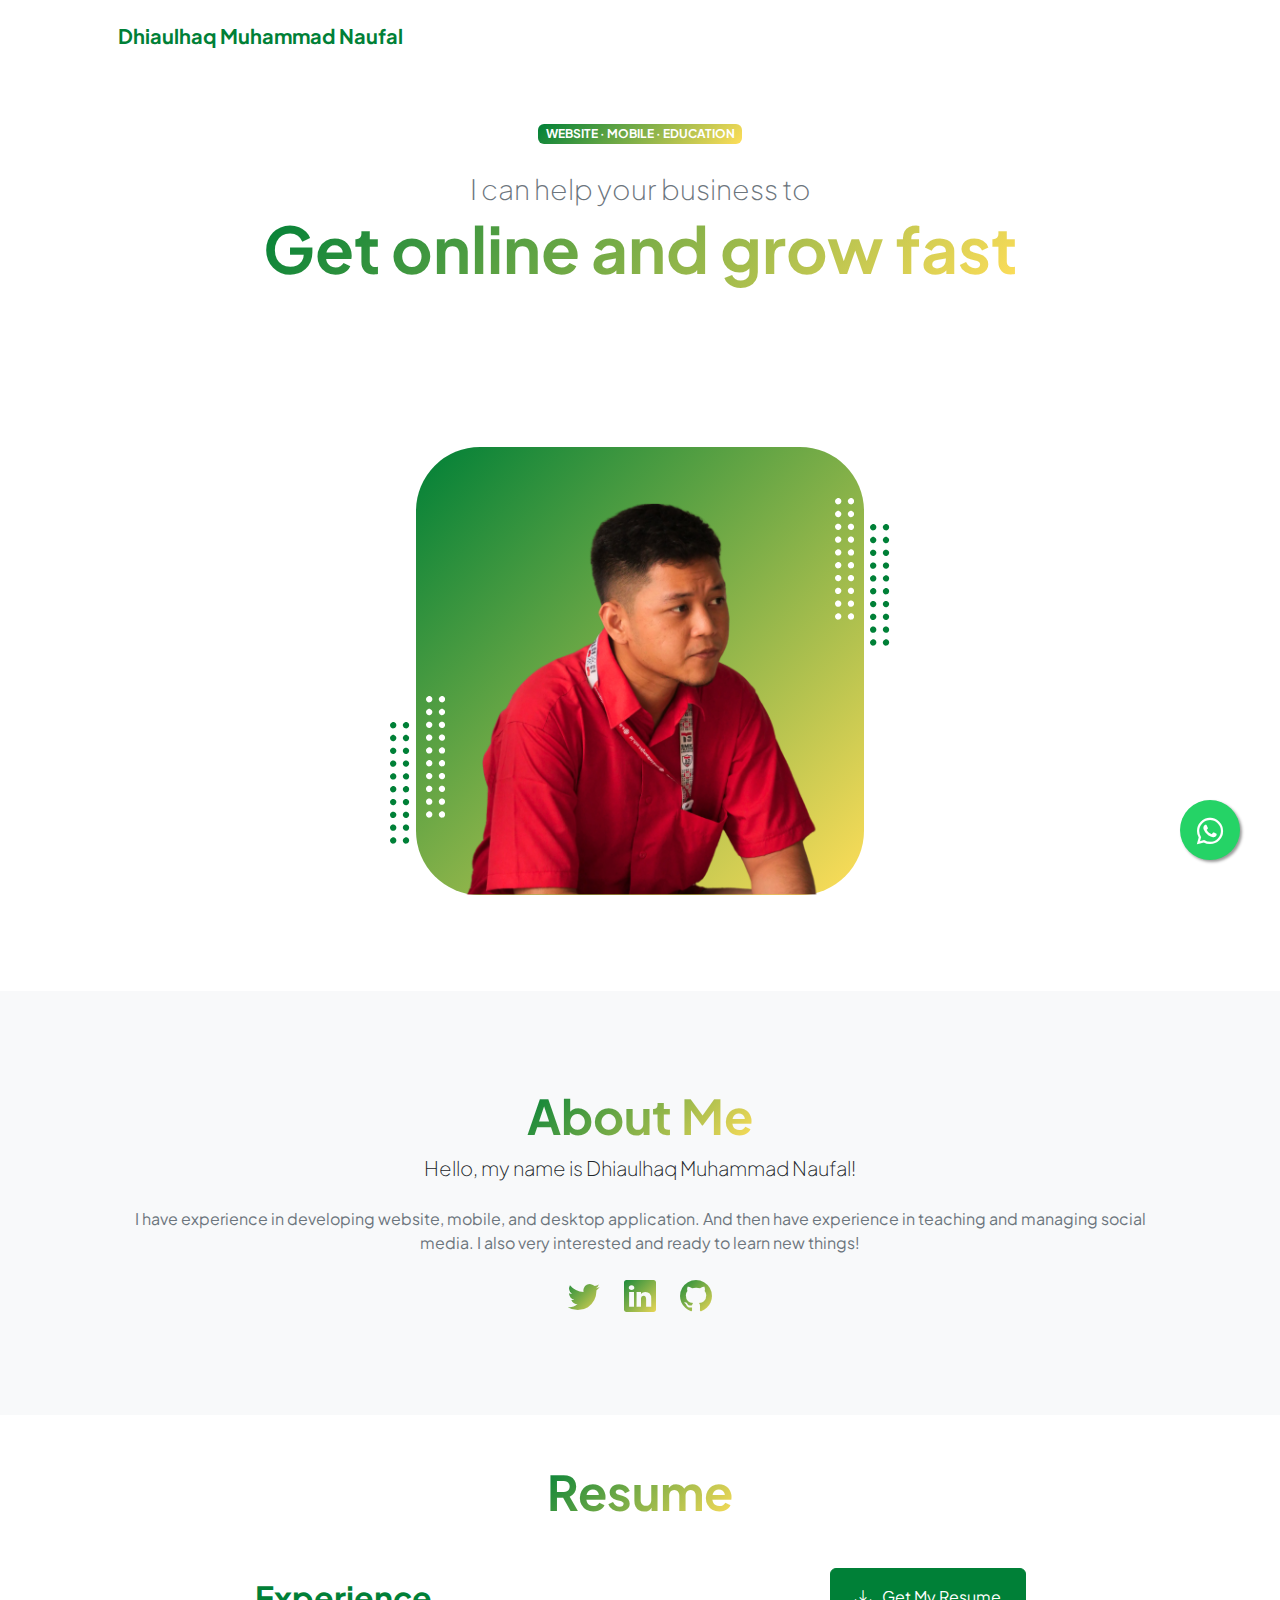
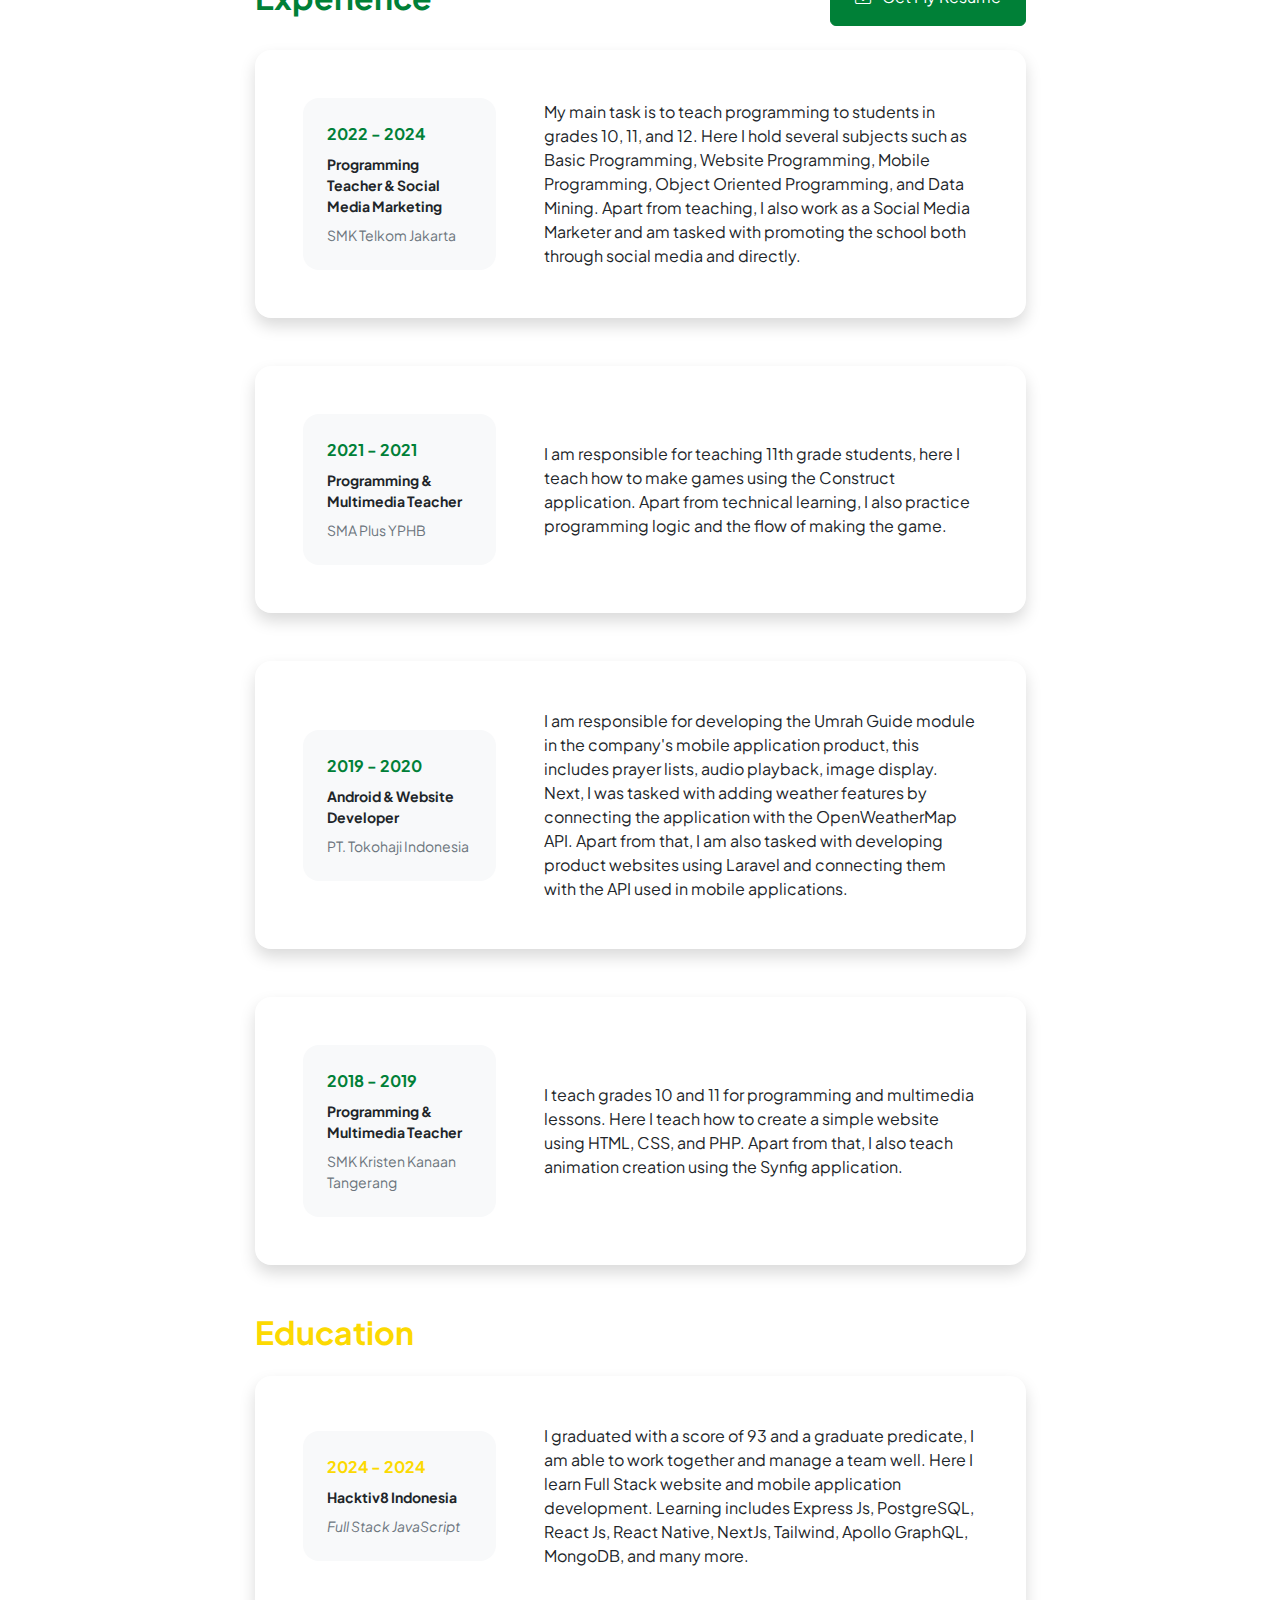
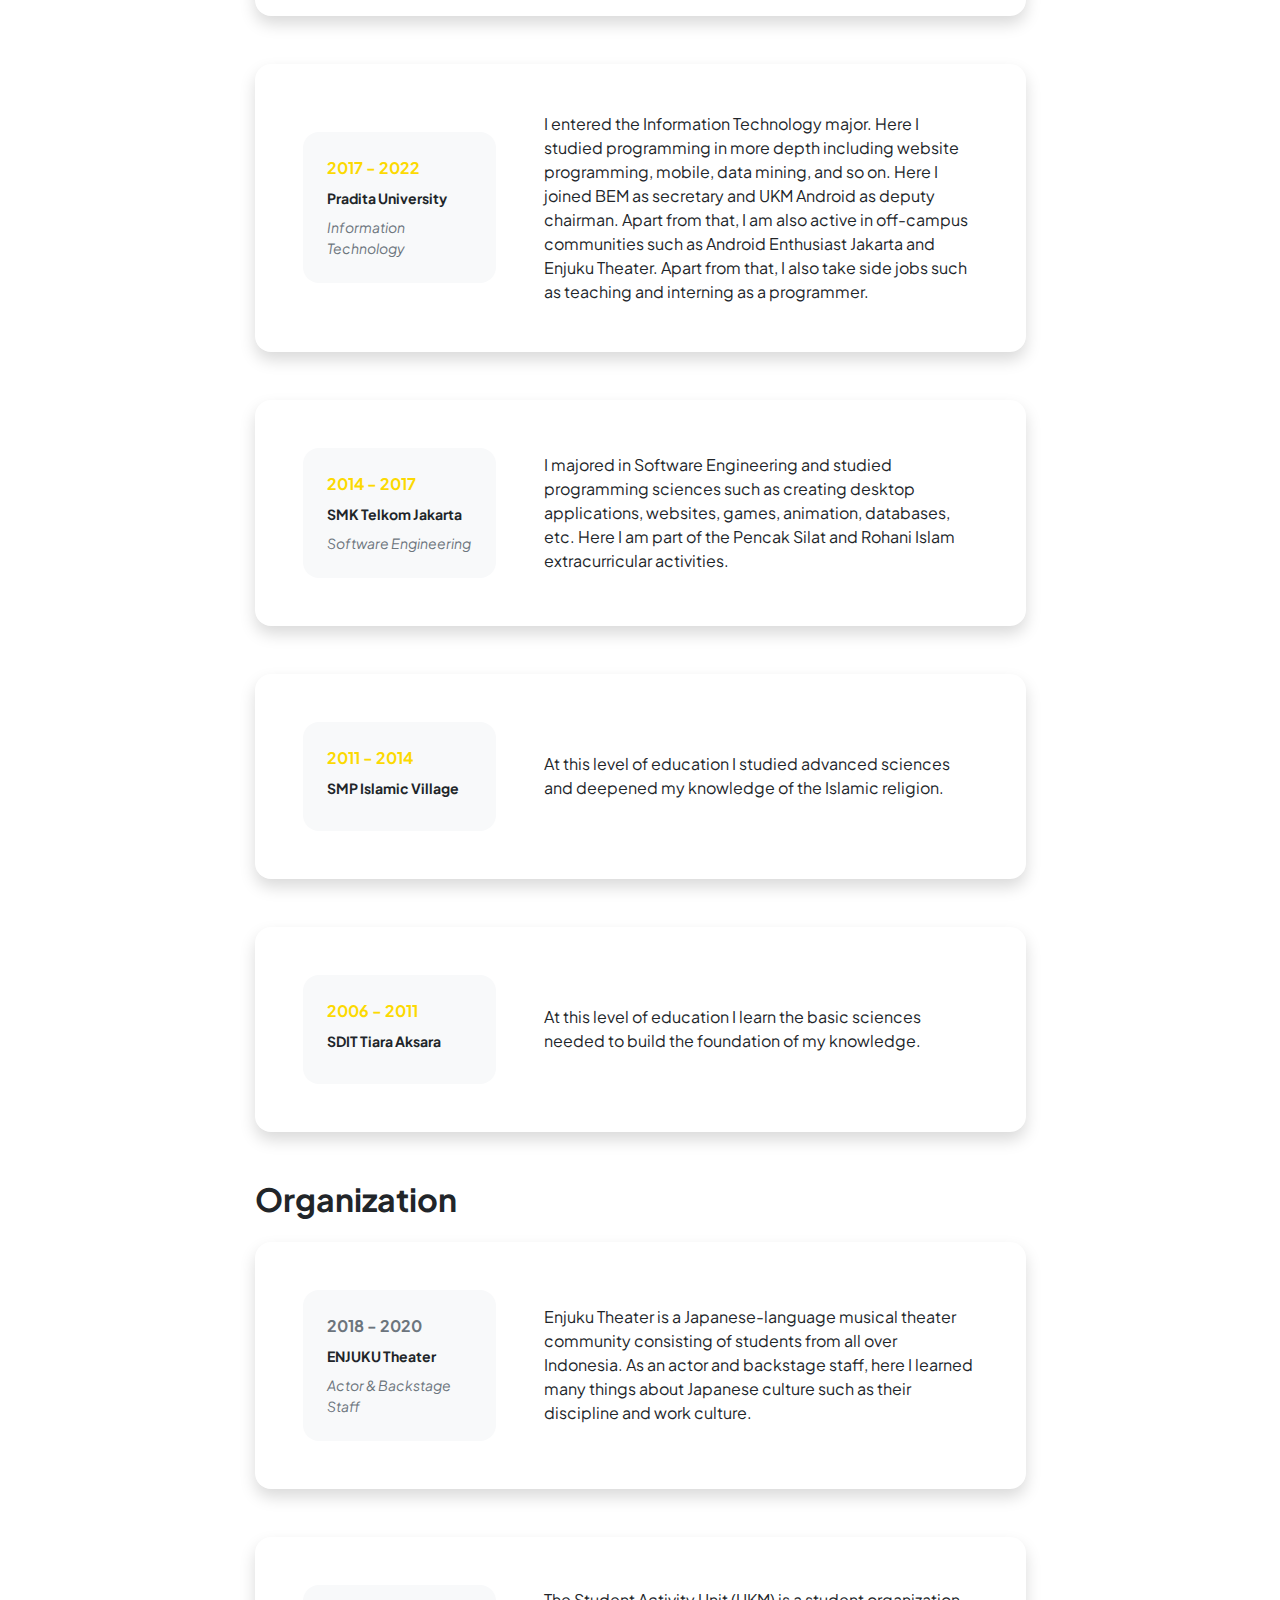
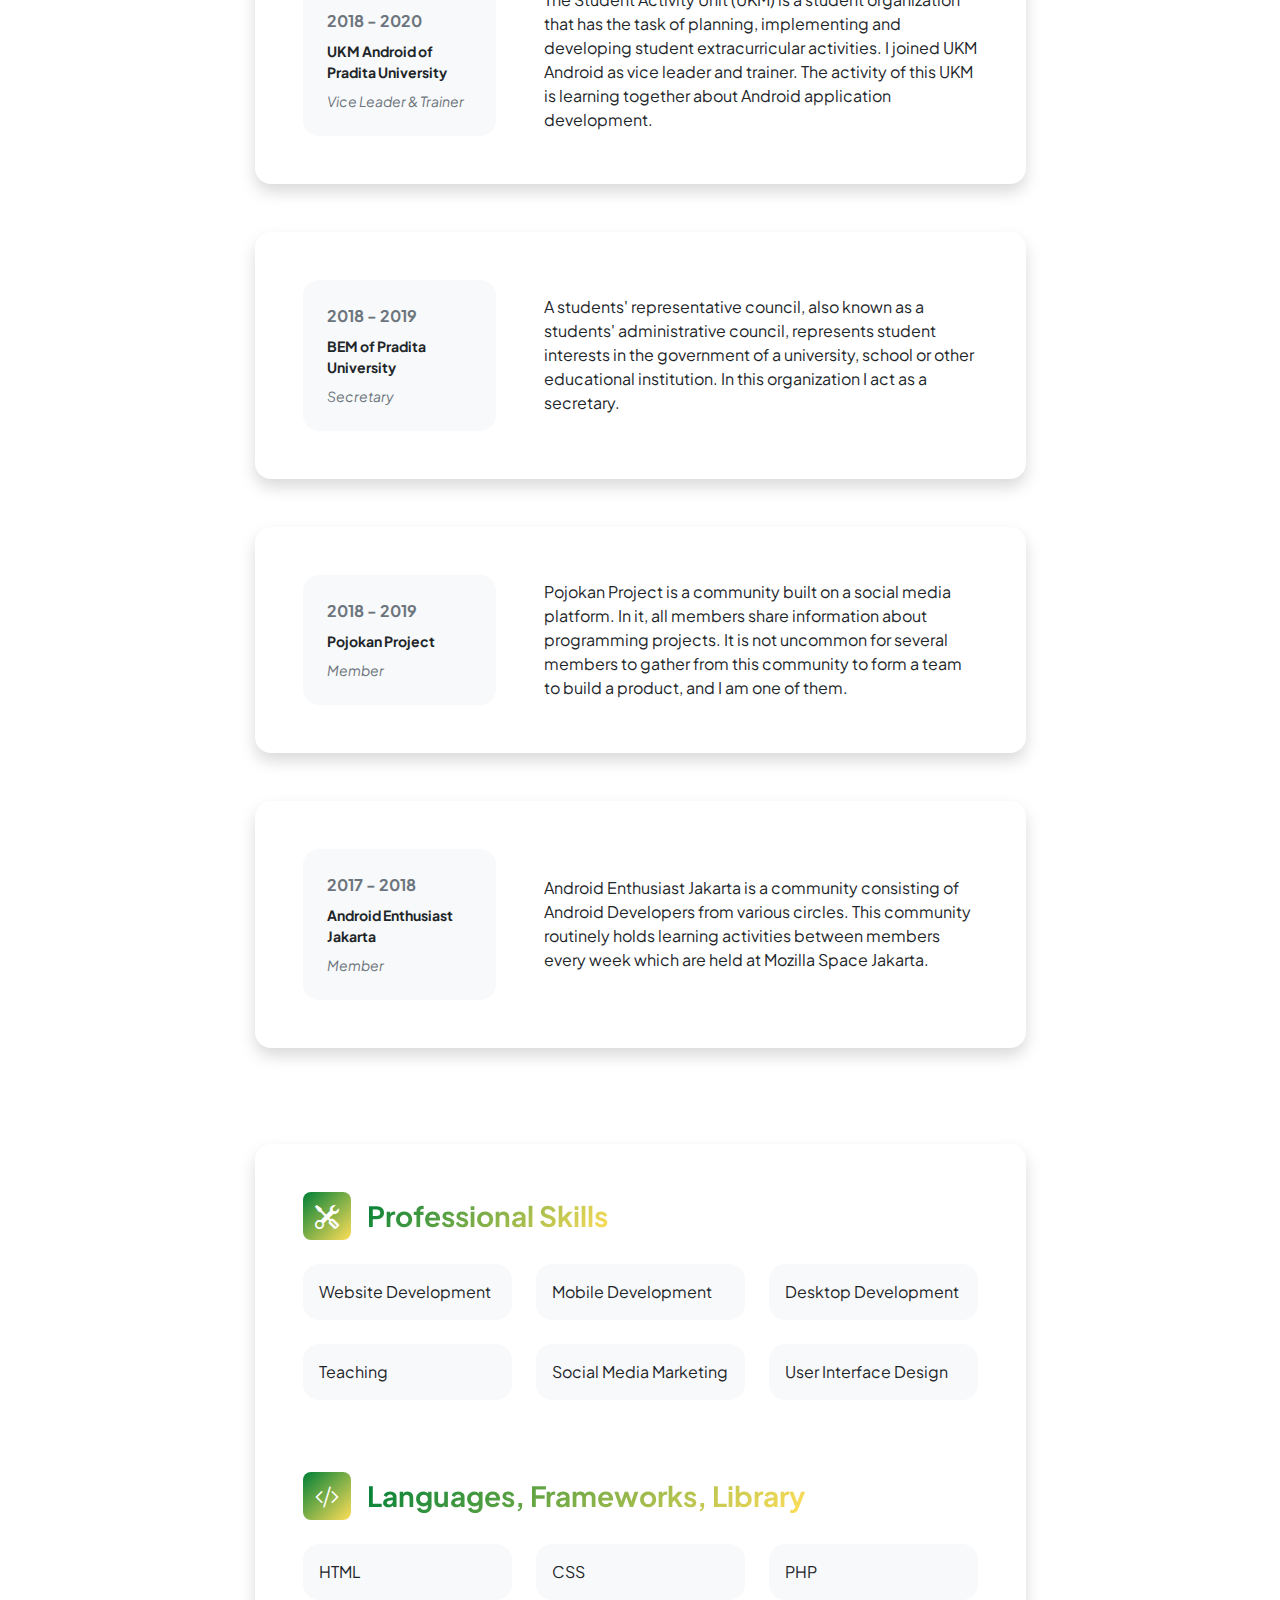
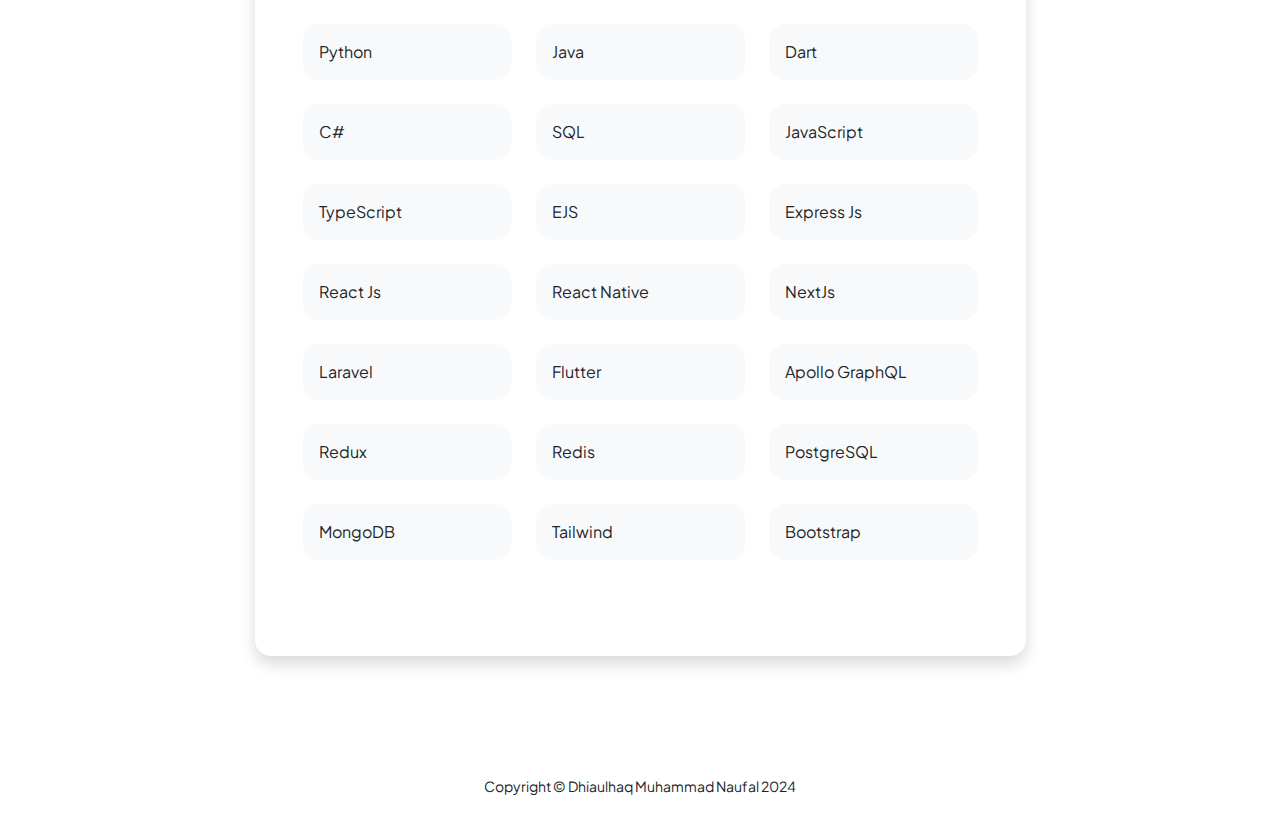
<file: index.html>
<!DOCTYPE html>
<html lang="en">
    <head>
        <meta charset="utf-8" />
        <meta name="viewport" content="width=device-width, initial-scale=1, shrink-to-fit=no" />
        <meta name="description" content="" />
        <meta name="author" content="" />
        <title>Dhiaulhaq Muhammad Naufal</title>
        
        <!-- Favicon-->
        <link rel="icon" type="image/x-icon" href="assets/astro.ico" />
        <!-- Custom Google font-->
        <link rel="preconnect" href="https://fonts.googleapis.com" />
        <link rel="preconnect" href="https://fonts.gstatic.com" crossorigin />
        <link href="https://fonts.googleapis.com/css2?family=Plus+Jakarta+Sans:wght@100;200;300;400;500;600;700;800;900&amp;display=swap" rel="stylesheet" />

        <!-- Bootstrap icons-->
        <link href="https://cdn.jsdelivr.net/npm/bootstrap-icons@1.8.1/font/bootstrap-icons.css" rel="stylesheet" />

        <!-- Core theme CSS (includes Bootstrap)-->
        <link href="css/styles.css" rel="stylesheet" />

        <!-- Font Awesome -->
        <link rel="stylesheet" href="https://cdnjs.cloudflare.com/ajax/libs/font-awesome/5.15.2/css/all.min.css" />

    </head>
    <body class="d-flex flex-column h-100">
        <main class="flex-shrink-0">
            <!-- Navigation-->
            <nav class="navbar navbar-expand-lg navbar-light bg-white py-3">
                <div class="container px-5">
                    <a class="navbar-brand" href="/"><span class="fw-bolder text-primary">Dhiaulhaq Muhammad Naufal</span></a>
                    <!-- <button class="navbar-toggler" type="button" data-bs-toggle="collapse" data-bs-target="#navbarSupportedContent" aria-controls="navbarSupportedContent" aria-expanded="false" aria-label="Toggle navigation"><span class="navbar-toggler-icon"></span></button> -->
                    <!-- <div class="collapse navbar-collapse" id="navbarSupportedContent">
                        <ul class="navbar-nav ms-auto mb-2 mb-lg-0 small fw-bolder">
                            <li class="nav-item"><a class="nav-link" href="./">Home</a></li>
                            <li class="nav-item"><a class="nav-link" href="./resume">Resume</a></li>
                            <li class="nav-item"><a class="nav-link" href="./projects">Projects</a></li>
                            <li class="nav-item"><a class="nav-link" href="/contact">Contact</a></li>
                        </ul>
                    </div> -->
                </div>
            </nav>

            <!-- Header-->
            <header class="py-5">
                <div class="container px-5 pb-5">
                    <div class="row gx-5 align-items-center">
                        <div class="col-xxl-5">
                            <!-- Header text content-->
                            <div class="text-center text-xxl-start">
                                <div class="badge bg-gradient-primary-to-secondary text-white mb-4"><div class="text-uppercase">Website &middot; Mobile &middot; Education</div></div>
                                <div class="fs-3 fw-light text-muted">I can help your business to</div>
                                <h1 class="display-3 fw-bolder mb-5"><span class="text-gradient d-inline">Get online and grow fast</span></h1>
                                <!-- <div class="d-grid gap-3 d-sm-flex justify-content-sm-center justify-content-xxl-start mb-3">
                                    <a class="btn btn-primary btn-lg px-5 py-3 me-sm-3 fs-6 fw-bolder" href="./resume">Resume</a>
                                    <a class="btn btn-outline-dark btn-lg px-5 py-3 fs-6 fw-bolder" href="./projects">Projects</a>
                                </div> -->
                            </div>
                        </div>
                        <div class="col-xxl-7">
                            <!-- Header profile picture-->
                            <div class="d-flex justify-content-center mt-5 mt-xxl-0">
                                <div class="profile bg-gradient-primary-to-secondary">
                                    <!-- TIP: For best results, use a photo with a transparent background like the demo example below-->
                                    <!-- Watch a tutorial on how to do this on YouTube (link)-->
                                    <img class="profile-img" src="assets/profile-photo.png" alt="..." />
                                    <div class="dots-1">
                                        <!-- SVG Dots-->
                                        <svg version="1.1" xmlns="http://www.w3.org/2000/svg" xmlns:xlink="http://www.w3.org/1999/xlink" x="0px" y="0px" viewBox="0 0 191.6 1215.4" style="enable-background: new 0 0 191.6 1215.4" xml:space="preserve">
                                            <g transform="translate(0.000000,1280.000000) scale(0.100000,-0.100000)">
                                                <path d="M227.7,12788.6c-105-35-200-141-222-248c-43-206,163-412,369-369c155,32,275,190,260,339c-11,105-90,213-190,262        C383.7,12801.6,289.7,12808.6,227.7,12788.6z"></path>
                                                <path d="M1507.7,12788.6c-151-50-253-216-222-362c25-119,136-230,254-255c194-41,395,142,375,339c-11,105-90,213-190,262        C1663.7,12801.6,1569.7,12808.6,1507.7,12788.6z"></path>
                                                <path d="M227.7,11508.6c-105-35-200-141-222-248c-43-206,163-412,369-369c155,32,275,190,260,339c-11,105-90,213-190,262        C383.7,11521.6,289.7,11528.6,227.7,11508.6z"></path>
                                                <path d="M1507.7,11508.6c-151-50-253-216-222-362c25-119,136-230,254-255c194-41,395,142,375,339c-11,105-90,213-190,262        C1663.7,11521.6,1569.7,11528.6,1507.7,11508.6z"></path>
                                                <path d="M227.7,10228.6c-105-35-200-141-222-248c-43-206,163-412,369-369c155,32,275,190,260,339c-11,105-90,213-190,262        C383.7,10241.6,289.7,10248.6,227.7,10228.6z"></path>
                                                <path d="M1507.7,10228.6c-105-35-200-141-222-248c-43-206,163-412,369-369c155,32,275,190,260,339c-11,105-90,213-190,262        C1663.7,10241.6,1569.7,10248.6,1507.7,10228.6z"></path>
                                                <path d="M227.7,8948.6c-105-35-200-141-222-248c-43-206,163-412,369-369c155,32,275,190,260,339c-11,105-90,213-190,262        C383.7,8961.6,289.7,8968.6,227.7,8948.6z"></path>
                                                <path d="M1507.7,8948.6c-105-35-200-141-222-248c-43-206,163-412,369-369c155,32,275,190,260,339c-11,105-90,213-190,262        C1663.7,8961.6,1569.7,8968.6,1507.7,8948.6z"></path>
                                                <path d="M227.7,7668.6c-105-35-200-141-222-248c-43-206,163-412,369-369c155,32,275,190,260,339c-11,105-90,213-190,262        C383.7,7681.6,289.7,7688.6,227.7,7668.6z"></path>
                                                <path d="M1507.7,7668.6c-105-35-200-141-222-248c-43-206,163-412,369-369c155,32,275,190,260,339c-11,105-90,213-190,262        C1663.7,7681.6,1569.7,7688.6,1507.7,7668.6z"></path>
                                                <path d="M227.7,6388.6c-105-35-200-141-222-248c-43-206,163-412,369-369c155,32,275,190,260,339c-11,105-90,213-190,262        C383.7,6401.6,289.7,6408.6,227.7,6388.6z"></path>
                                                <path d="M1507.7,6388.6c-105-35-200-141-222-248c-43-206,163-412,369-369c155,32,275,190,260,339c-11,105-90,213-190,262        C1663.7,6401.6,1569.7,6408.6,1507.7,6388.6z"></path>
                                                <path d="M227.7,5108.6c-105-35-200-141-222-248c-43-206,163-412,369-369c155,32,275,190,260,339c-11,105-90,213-190,262        C383.7,5121.6,289.7,5128.6,227.7,5108.6z"></path>
                                                <path d="M1507.7,5108.6c-105-35-200-141-222-248c-43-206,163-412,369-369c155,32,275,190,260,339c-11,105-90,213-190,262        C1663.7,5121.6,1569.7,5128.6,1507.7,5108.6z"></path>
                                                <path d="M227.7,3828.6c-105-35-200-141-222-248c-43-206,163-412,369-369c155,32,275,190,260,339c-11,105-90,213-190,262        C383.7,3841.6,289.7,3848.6,227.7,3828.6z"></path>
                                                <path d="M1507.7,3828.6c-105-35-200-141-222-248c-43-206,163-412,369-369c155,32,275,190,260,339c-11,105-90,213-190,262        C1663.7,3841.6,1569.7,3848.6,1507.7,3828.6z"></path>
                                                <path d="M227.7,2548.6c-105-35-200-141-222-248c-43-206,163-412,369-369c155,32,275,190,260,339c-11,105-90,213-190,262        C383.7,2561.6,289.7,2568.6,227.7,2548.6z"></path>
                                                <path d="M1507.7,2548.6c-105-35-200-141-222-248c-43-206,163-412,369-369c155,32,275,190,260,339c-11,105-90,213-190,262        C1663.7,2561.6,1569.7,2568.6,1507.7,2548.6z"></path>
                                                <path d="M227.7,1268.6c-105-35-200-141-222-248c-43-206,163-412,369-369c155,32,275,190,260,339c-11,105-90,213-190,262        C383.7,1281.6,289.7,1288.6,227.7,1268.6z"></path>
                                                <path d="M1507.7,1268.6c-105-35-200-141-222-248c-43-206,163-412,369-369c155,32,275,190,260,339c-11,105-90,213-190,262        C1663.7,1281.6,1569.7,1288.6,1507.7,1268.6z"></path>
                                            </g>
                                        </svg>
                                        <!-- END of SVG dots-->
                                    </div>
                                    <div class="dots-2">
                                        <!-- SVG Dots-->
                                        <svg version="1.1" xmlns="http://www.w3.org/2000/svg" xmlns:xlink="http://www.w3.org/1999/xlink" x="0px" y="0px" viewBox="0 0 191.6 1215.4" style="enable-background: new 0 0 191.6 1215.4" xml:space="preserve">
                                            <g transform="translate(0.000000,1280.000000) scale(0.100000,-0.100000)">
                                                <path d="M227.7,12788.6c-105-35-200-141-222-248c-43-206,163-412,369-369c155,32,275,190,260,339c-11,105-90,213-190,262        C383.7,12801.6,289.7,12808.6,227.7,12788.6z"></path>
                                                <path d="M1507.7,12788.6c-151-50-253-216-222-362c25-119,136-230,254-255c194-41,395,142,375,339c-11,105-90,213-190,262        C1663.7,12801.6,1569.7,12808.6,1507.7,12788.6z"></path>
                                                <path d="M227.7,11508.6c-105-35-200-141-222-248c-43-206,163-412,369-369c155,32,275,190,260,339c-11,105-90,213-190,262        C383.7,11521.6,289.7,11528.6,227.7,11508.6z"></path>
                                                <path d="M1507.7,11508.6c-151-50-253-216-222-362c25-119,136-230,254-255c194-41,395,142,375,339c-11,105-90,213-190,262        C1663.7,11521.6,1569.7,11528.6,1507.7,11508.6z"></path>
                                                <path d="M227.7,10228.6c-105-35-200-141-222-248c-43-206,163-412,369-369c155,32,275,190,260,339c-11,105-90,213-190,262        C383.7,10241.6,289.7,10248.6,227.7,10228.6z"></path>
                                                <path d="M1507.7,10228.6c-105-35-200-141-222-248c-43-206,163-412,369-369c155,32,275,190,260,339c-11,105-90,213-190,262        C1663.7,10241.6,1569.7,10248.6,1507.7,10228.6z"></path>
                                                <path d="M227.7,8948.6c-105-35-200-141-222-248c-43-206,163-412,369-369c155,32,275,190,260,339c-11,105-90,213-190,262        C383.7,8961.6,289.7,8968.6,227.7,8948.6z"></path>
                                                <path d="M1507.7,8948.6c-105-35-200-141-222-248c-43-206,163-412,369-369c155,32,275,190,260,339c-11,105-90,213-190,262        C1663.7,8961.6,1569.7,8968.6,1507.7,8948.6z"></path>
                                                <path d="M227.7,7668.6c-105-35-200-141-222-248c-43-206,163-412,369-369c155,32,275,190,260,339c-11,105-90,213-190,262        C383.7,7681.6,289.7,7688.6,227.7,7668.6z"></path>
                                                <path d="M1507.7,7668.6c-105-35-200-141-222-248c-43-206,163-412,369-369c155,32,275,190,260,339c-11,105-90,213-190,262        C1663.7,7681.6,1569.7,7688.6,1507.7,7668.6z"></path>
                                                <path d="M227.7,6388.6c-105-35-200-141-222-248c-43-206,163-412,369-369c155,32,275,190,260,339c-11,105-90,213-190,262        C383.7,6401.6,289.7,6408.6,227.7,6388.6z"></path>
                                                <path d="M1507.7,6388.6c-105-35-200-141-222-248c-43-206,163-412,369-369c155,32,275,190,260,339c-11,105-90,213-190,262        C1663.7,6401.6,1569.7,6408.6,1507.7,6388.6z"></path>
                                                <path d="M227.7,5108.6c-105-35-200-141-222-248c-43-206,163-412,369-369c155,32,275,190,260,339c-11,105-90,213-190,262        C383.7,5121.6,289.7,5128.6,227.7,5108.6z"></path>
                                                <path d="M1507.7,5108.6c-105-35-200-141-222-248c-43-206,163-412,369-369c155,32,275,190,260,339c-11,105-90,213-190,262        C1663.7,5121.6,1569.7,5128.6,1507.7,5108.6z"></path>
                                                <path d="M227.7,3828.6c-105-35-200-141-222-248c-43-206,163-412,369-369c155,32,275,190,260,339c-11,105-90,213-190,262        C383.7,3841.6,289.7,3848.6,227.7,3828.6z"></path>
                                                <path d="M1507.7,3828.6c-105-35-200-141-222-248c-43-206,163-412,369-369c155,32,275,190,260,339c-11,105-90,213-190,262        C1663.7,3841.6,1569.7,3848.6,1507.7,3828.6z"></path>
                                                <path d="M227.7,2548.6c-105-35-200-141-222-248c-43-206,163-412,369-369c155,32,275,190,260,339c-11,105-90,213-190,262        C383.7,2561.6,289.7,2568.6,227.7,2548.6z"></path>
                                                <path d="M1507.7,2548.6c-105-35-200-141-222-248c-43-206,163-412,369-369c155,32,275,190,260,339c-11,105-90,213-190,262        C1663.7,2561.6,1569.7,2568.6,1507.7,2548.6z"></path>
                                                <path d="M227.7,1268.6c-105-35-200-141-222-248c-43-206,163-412,369-369c155,32,275,190,260,339c-11,105-90,213-190,262        C383.7,1281.6,289.7,1288.6,227.7,1268.6z"></path>
                                                <path d="M1507.7,1268.6c-105-35-200-141-222-248c-43-206,163-412,369-369c155,32,275,190,260,339c-11,105-90,213-190,262        C1663.7,1281.6,1569.7,1288.6,1507.7,1268.6z"></path>
                                            </g>
                                        </svg>
                                        <!-- END of SVG dots-->
                                    </div>
                                    <div class="dots-3">
                                        <!-- SVG Dots-->
                                        <svg version="1.1" xmlns="http://www.w3.org/2000/svg" xmlns:xlink="http://www.w3.org/1999/xlink" x="0px" y="0px" viewBox="0 0 191.6 1215.4" style="enable-background: new 0 0 191.6 1215.4" xml:space="preserve">
                                            <g transform="translate(0.000000,1280.000000) scale(0.100000,-0.100000)">
                                                <path d="M227.7,12788.6c-105-35-200-141-222-248c-43-206,163-412,369-369c155,32,275,190,260,339c-11,105-90,213-190,262        C383.7,12801.6,289.7,12808.6,227.7,12788.6z"></path>
                                                <path d="M1507.7,12788.6c-151-50-253-216-222-362c25-119,136-230,254-255c194-41,395,142,375,339c-11,105-90,213-190,262        C1663.7,12801.6,1569.7,12808.6,1507.7,12788.6z"></path>
                                                <path d="M227.7,11508.6c-105-35-200-141-222-248c-43-206,163-412,369-369c155,32,275,190,260,339c-11,105-90,213-190,262        C383.7,11521.6,289.7,11528.6,227.7,11508.6z"></path>
                                                <path d="M1507.7,11508.6c-151-50-253-216-222-362c25-119,136-230,254-255c194-41,395,142,375,339c-11,105-90,213-190,262        C1663.7,11521.6,1569.7,11528.6,1507.7,11508.6z"></path>
                                                <path d="M227.7,10228.6c-105-35-200-141-222-248c-43-206,163-412,369-369c155,32,275,190,260,339c-11,105-90,213-190,262        C383.7,10241.6,289.7,10248.6,227.7,10228.6z"></path>
                                                <path d="M1507.7,10228.6c-105-35-200-141-222-248c-43-206,163-412,369-369c155,32,275,190,260,339c-11,105-90,213-190,262        C1663.7,10241.6,1569.7,10248.6,1507.7,10228.6z"></path>
                                                <path d="M227.7,8948.6c-105-35-200-141-222-248c-43-206,163-412,369-369c155,32,275,190,260,339c-11,105-90,213-190,262        C383.7,8961.6,289.7,8968.6,227.7,8948.6z"></path>
                                                <path d="M1507.7,8948.6c-105-35-200-141-222-248c-43-206,163-412,369-369c155,32,275,190,260,339c-11,105-90,213-190,262        C1663.7,8961.6,1569.7,8968.6,1507.7,8948.6z"></path>
                                                <path d="M227.7,7668.6c-105-35-200-141-222-248c-43-206,163-412,369-369c155,32,275,190,260,339c-11,105-90,213-190,262        C383.7,7681.6,289.7,7688.6,227.7,7668.6z"></path>
                                                <path d="M1507.7,7668.6c-105-35-200-141-222-248c-43-206,163-412,369-369c155,32,275,190,260,339c-11,105-90,213-190,262        C1663.7,7681.6,1569.7,7688.6,1507.7,7668.6z"></path>
                                                <path d="M227.7,6388.6c-105-35-200-141-222-248c-43-206,163-412,369-369c155,32,275,190,260,339c-11,105-90,213-190,262        C383.7,6401.6,289.7,6408.6,227.7,6388.6z"></path>
                                                <path d="M1507.7,6388.6c-105-35-200-141-222-248c-43-206,163-412,369-369c155,32,275,190,260,339c-11,105-90,213-190,262        C1663.7,6401.6,1569.7,6408.6,1507.7,6388.6z"></path>
                                                <path d="M227.7,5108.6c-105-35-200-141-222-248c-43-206,163-412,369-369c155,32,275,190,260,339c-11,105-90,213-190,262        C383.7,5121.6,289.7,5128.6,227.7,5108.6z"></path>
                                                <path d="M1507.7,5108.6c-105-35-200-141-222-248c-43-206,163-412,369-369c155,32,275,190,260,339c-11,105-90,213-190,262        C1663.7,5121.6,1569.7,5128.6,1507.7,5108.6z"></path>
                                                <path d="M227.7,3828.6c-105-35-200-141-222-248c-43-206,163-412,369-369c155,32,275,190,260,339c-11,105-90,213-190,262        C383.7,3841.6,289.7,3848.6,227.7,3828.6z"></path>
                                                <path d="M1507.7,3828.6c-105-35-200-141-222-248c-43-206,163-412,369-369c155,32,275,190,260,339c-11,105-90,213-190,262        C1663.7,3841.6,1569.7,3848.6,1507.7,3828.6z"></path>
                                                <path d="M227.7,2548.6c-105-35-200-141-222-248c-43-206,163-412,369-369c155,32,275,190,260,339c-11,105-90,213-190,262        C383.7,2561.6,289.7,2568.6,227.7,2548.6z"></path>
                                                <path d="M1507.7,2548.6c-105-35-200-141-222-248c-43-206,163-412,369-369c155,32,275,190,260,339c-11,105-90,213-190,262        C1663.7,2561.6,1569.7,2568.6,1507.7,2548.6z"></path>
                                                <path d="M227.7,1268.6c-105-35-200-141-222-248c-43-206,163-412,369-369c155,32,275,190,260,339c-11,105-90,213-190,262        C383.7,1281.6,289.7,1288.6,227.7,1268.6z"></path>
                                                <path d="M1507.7,1268.6c-105-35-200-141-222-248c-43-206,163-412,369-369c155,32,275,190,260,339c-11,105-90,213-190,262        C1663.7,1281.6,1569.7,1288.6,1507.7,1268.6z"></path>
                                            </g>
                                        </svg>
                                        <!-- END of SVG dots-->
                                    </div>
                                    <div class="dots-4">
                                        <!-- SVG Dots-->
                                        <svg version="1.1" xmlns="http://www.w3.org/2000/svg" xmlns:xlink="http://www.w3.org/1999/xlink" x="0px" y="0px" viewBox="0 0 191.6 1215.4" style="enable-background: new 0 0 191.6 1215.4" xml:space="preserve">
                                            <g transform="translate(0.000000,1280.000000) scale(0.100000,-0.100000)">
                                                <path d="M227.7,12788.6c-105-35-200-141-222-248c-43-206,163-412,369-369c155,32,275,190,260,339c-11,105-90,213-190,262        C383.7,12801.6,289.7,12808.6,227.7,12788.6z"></path>
                                                <path d="M1507.7,12788.6c-151-50-253-216-222-362c25-119,136-230,254-255c194-41,395,142,375,339c-11,105-90,213-190,262        C1663.7,12801.6,1569.7,12808.6,1507.7,12788.6z"></path>
                                                <path d="M227.7,11508.6c-105-35-200-141-222-248c-43-206,163-412,369-369c155,32,275,190,260,339c-11,105-90,213-190,262        C383.7,11521.6,289.7,11528.6,227.7,11508.6z"></path>
                                                <path d="M1507.7,11508.6c-151-50-253-216-222-362c25-119,136-230,254-255c194-41,395,142,375,339c-11,105-90,213-190,262        C1663.7,11521.6,1569.7,11528.6,1507.7,11508.6z"></path>
                                                <path d="M227.7,10228.6c-105-35-200-141-222-248c-43-206,163-412,369-369c155,32,275,190,260,339c-11,105-90,213-190,262        C383.7,10241.6,289.7,10248.6,227.7,10228.6z"></path>
                                                <path d="M1507.7,10228.6c-105-35-200-141-222-248c-43-206,163-412,369-369c155,32,275,190,260,339c-11,105-90,213-190,262        C1663.7,10241.6,1569.7,10248.6,1507.7,10228.6z"></path>
                                                <path d="M227.7,8948.6c-105-35-200-141-222-248c-43-206,163-412,369-369c155,32,275,190,260,339c-11,105-90,213-190,262        C383.7,8961.6,289.7,8968.6,227.7,8948.6z"></path>
                                                <path d="M1507.7,8948.6c-105-35-200-141-222-248c-43-206,163-412,369-369c155,32,275,190,260,339c-11,105-90,213-190,262        C1663.7,8961.6,1569.7,8968.6,1507.7,8948.6z"></path>
                                                <path d="M227.7,7668.6c-105-35-200-141-222-248c-43-206,163-412,369-369c155,32,275,190,260,339c-11,105-90,213-190,262        C383.7,7681.6,289.7,7688.6,227.7,7668.6z"></path>
                                                <path d="M1507.7,7668.6c-105-35-200-141-222-248c-43-206,163-412,369-369c155,32,275,190,260,339c-11,105-90,213-190,262        C1663.7,7681.6,1569.7,7688.6,1507.7,7668.6z"></path>
                                                <path d="M227.7,6388.6c-105-35-200-141-222-248c-43-206,163-412,369-369c155,32,275,190,260,339c-11,105-90,213-190,262        C383.7,6401.6,289.7,6408.6,227.7,6388.6z"></path>
                                                <path d="M1507.7,6388.6c-105-35-200-141-222-248c-43-206,163-412,369-369c155,32,275,190,260,339c-11,105-90,213-190,262        C1663.7,6401.6,1569.7,6408.6,1507.7,6388.6z"></path>
                                                <path d="M227.7,5108.6c-105-35-200-141-222-248c-43-206,163-412,369-369c155,32,275,190,260,339c-11,105-90,213-190,262        C383.7,5121.6,289.7,5128.6,227.7,5108.6z"></path>
                                                <path d="M1507.7,5108.6c-105-35-200-141-222-248c-43-206,163-412,369-369c155,32,275,190,260,339c-11,105-90,213-190,262        C1663.7,5121.6,1569.7,5128.6,1507.7,5108.6z"></path>
                                                <path d="M227.7,3828.6c-105-35-200-141-222-248c-43-206,163-412,369-369c155,32,275,190,260,339c-11,105-90,213-190,262        C383.7,3841.6,289.7,3848.6,227.7,3828.6z"></path>
                                                <path d="M1507.7,3828.6c-105-35-200-141-222-248c-43-206,163-412,369-369c155,32,275,190,260,339c-11,105-90,213-190,262        C1663.7,3841.6,1569.7,3848.6,1507.7,3828.6z"></path>
                                                <path d="M227.7,2548.6c-105-35-200-141-222-248c-43-206,163-412,369-369c155,32,275,190,260,339c-11,105-90,213-190,262        C383.7,2561.6,289.7,2568.6,227.7,2548.6z"></path>
                                                <path d="M1507.7,2548.6c-105-35-200-141-222-248c-43-206,163-412,369-369c155,32,275,190,260,339c-11,105-90,213-190,262        C1663.7,2561.6,1569.7,2568.6,1507.7,2548.6z"></path>
                                                <path d="M227.7,1268.6c-105-35-200-141-222-248c-43-206,163-412,369-369c155,32,275,190,260,339c-11,105-90,213-190,262        C383.7,1281.6,289.7,1288.6,227.7,1268.6z"></path>
                                                <path d="M1507.7,1268.6c-105-35-200-141-222-248c-43-206,163-412,369-369c155,32,275,190,260,339c-11,105-90,213-190,262        C1663.7,1281.6,1569.7,1288.6,1507.7,1268.6z"></path>
                                            </g>
                                        </svg>
                                        <!-- END of SVG dots-->
                                    </div>
                                </div>
                            </div>
                        </div>
                    </div>
                </div>
            </header>
            <!-- About Section-->
            <section class="bg-light py-5">
                <div class="container px-5">
                    <div class="row gx-5 justify-content-center">
                        <div class="col-xxl-8">
                            <div class="text-center my-5">
                                <h2 class="display-5 fw-bolder"><span class="text-gradient d-inline">About Me</span></h2>
                                <p class="lead fw-light mb-4">Hello, my name is Dhiaulhaq Muhammad Naufal!</p>
                                <p class="text-muted">I have experience in developing website, mobile, and desktop application. And then have experience in teaching and managing social media. I also very interested and ready to learn new things!</p>
                                <div class="d-flex justify-content-center fs-2 gap-4">
                                    <a class="text-gradient" href="https://twitter.com/DhiaulhaqDev777" target="_blank"><i class="bi bi-twitter"></i></a>
                                    <a class="text-gradient" href="https://www.linkedin.com/in/dhiaulhaq-muhammad-naufal-031409158/" target="_blank"><i class="bi bi-linkedin"></i></a>
                                    <a class="text-gradient" href="https://github.com/dhiaulhaq" target="_blank"><i class="bi bi-github"></i></a>
                                </div>
                            </div>
                        </div>
                    </div>
                </div>
            </section>

            <!-- Page Content-->
            <div class="container px-5 my-5">
                <div class="text-center mb-5">
                    <h1 class="display-5 fw-bolder mb-0"><span class="text-gradient d-inline">Resume</span></h1>
                </div>
                <div class="row gx-5 justify-content-center">
                    <div class="col-lg-11 col-xl-9 col-xxl-8">
                        <!-- Experience Section-->
                        <section>
                            <div class="d-flex align-items-center justify-content-between mb-4">
                                <h2 class="text-primary fw-bolder mb-0">Experience</h2>
                                <!-- Download resume button-->
                                <!-- Note: Set the link href target to a PDF file within your project-->
                                <a class="btn btn-primary px-4 py-3" href="assets/CV Dhiaulhaq Muhammad Naufal.pdf" target="_blank" style="margin-left: 5%;">
                                    <div class="d-inline-block bi bi-download me-2"></div>
                                    Get My Resume
                                </a>
                            </div>
                            <!-- Experience Card 1 -->
                            <div class="card shadow border-0 rounded-4 mb-5">
                                <div class="card-body p-5">
                                    <div class="row align-items-center gx-5">
                                        <div class="col text-center text-lg-start mb-4 mb-lg-0">
                                            <div class="bg-light p-4 rounded-4">
                                                <div class="text-primary fw-bolder mb-2">2022 - 2024</div>
                                                <div class="small fw-bolder mb-2">Programming Teacher &  Social Media Marketing</div>
                                                <div class="small text-muted">SMK Telkom Jakarta</div>
                                                <!-- <div class="small text-muted">Kota Tangerang</div> -->
                                            </div>
                                        </div>
                                        <div class="col-lg-8"><div>My main task is to teach programming to students in grades 10, 11, and 12. Here I hold several subjects such as Basic Programming, Website Programming, Mobile Programming, Object Oriented Programming, and Data Mining. Apart from teaching, I also work as a Social Media Marketer and am tasked with promoting the school both through social media and directly.</div></div>
                                    </div>
                                </div>
                            </div>

                            <!-- Experience Card 2 -->
                            <div class="card shadow border-0 rounded-4 mb-5">
                                <div class="card-body p-5">
                                    <div class="row align-items-center gx-5">
                                        <div class="col text-center text-lg-start mb-4 mb-lg-0">
                                            <div class="bg-light p-4 rounded-4">
                                                <div class="text-primary fw-bolder mb-2">2021 - 2021</div>
                                                <div class="small fw-bolder mb-2">Programming & Multimedia Teacher</div>
                                                <div class="small text-muted">SMA Plus YPHB</div>
                                                <!-- <div class="small text-muted">Kota Tangerang</div> -->
                                            </div>
                                        </div>
                                        <div class="col-lg-8"><div>I am responsible for teaching 11th grade students, here I teach how to make games using the Construct application. Apart from technical learning, I also practice programming logic and the flow of making the game.</div></div>
                                    </div>
                                </div>
                            </div>

                            <!-- Experience Card 3 -->
                            <div class="card shadow border-0 rounded-4 mb-5">
                                <div class="card-body p-5">
                                    <div class="row align-items-center gx-5">
                                        <div class="col text-center text-lg-start mb-4 mb-lg-0">
                                            <div class="bg-light p-4 rounded-4">
                                                <div class="text-primary fw-bolder mb-2">2019 - 2020</div>
                                                <div class="small fw-bolder mb-2">Android & Website Developer</div>
                                                <div class="small text-muted">PT. Tokohaji Indonesia</div>
                                                <!-- <div class="small text-muted">Kota Tangerang</div> -->
                                            </div>
                                        </div>
                                        <div class="col-lg-8"><div>I am responsible for developing the Umrah Guide module in the company's mobile application product, this includes prayer lists, audio playback, image display. Next, I was tasked with adding weather features by connecting the application with the OpenWeatherMap API. Apart from that, I am also tasked with developing product websites using Laravel and connecting them with the API used in mobile applications.</div></div>
                                    </div>
                                </div>
                            </div>

                            <!-- Experience Card 4 -->
                            <div class="card shadow border-0 rounded-4 mb-5">
                                <div class="card-body p-5">
                                    <div class="row align-items-center gx-5">
                                        <div class="col text-center text-lg-start mb-4 mb-lg-0">
                                            <div class="bg-light p-4 rounded-4">
                                                <div class="text-primary fw-bolder mb-2">2018 - 2019</div>
                                                <div class="small fw-bolder mb-2">Programming & Multimedia Teacher</div>
                                                <div class="small text-muted">SMK Kristen Kanaan Tangerang</div>
                                                <!-- <div class="small text-muted">Kota Tangerang</div> -->
                                            </div>
                                        </div>
                                        <div class="col-lg-8"><div>I teach grades 10 and 11 for programming and multimedia lessons. Here I teach how to create a simple website using HTML, CSS, and PHP. Apart from that, I also teach animation creation using the Synfig application.</div></div>
                                    </div>
                                </div>
                            </div>
                        </section>

                        <!-- Education Section-->
                        <section>
                            <h2 class="text-secondary fw-bolder mb-4">Education</h2>

                            <!-- Education Card 1 -->
                            <div class="card shadow border-0 rounded-4 mb-5">
                                <div class="card-body p-5">
                                    <div class="row align-items-center gx-5">
                                        <div class="col text-center text-lg-start mb-4 mb-lg-0">
                                            <div class="bg-light p-4 rounded-4">
                                                <div class="text-secondary fw-bolder mb-2">2024 - 2024</div>
                                                <div class="mb-2">
                                                    <div class="small fw-bolder">Hacktiv8 Indonesia</div>
                                                </div>
                                                <div class="fst-italic">
                                                    <div class="small text-muted">Full Stack JavaScript</div>
                                                </div>
                                            </div>
                                        </div>
                                        <div class="col-lg-8"><div>I graduated with a score of 93 and a graduate predicate, I am able to work together and manage a team well. Here I learn Full Stack website and mobile application development. Learning includes Express Js, PostgreSQL, React Js, React Native, NextJs, Tailwind, Apollo GraphQL, MongoDB, and many more.</div></div>
                                    </div>
                                </div>
                            </div>

                            <!-- Education Card 2 -->
                            <div class="card shadow border-0 rounded-4 mb-5">
                                <div class="card-body p-5">
                                    <div class="row align-items-center gx-5">
                                        <div class="col text-center text-lg-start mb-4 mb-lg-0">
                                            <div class="bg-light p-4 rounded-4">
                                                <div class="text-secondary fw-bolder mb-2">2017 - 2022</div>
                                                <div class="mb-2">
                                                    <div class="small fw-bolder">Pradita University</div>
                                                </div>
                                                <div class="fst-italic">
                                                    <div class="small text-muted">Information Technology</div>
                                                </div>
                                            </div>
                                        </div>
                                        <div class="col-lg-8"><div>I entered the Information Technology major. Here I studied programming in more depth including website programming, mobile, data mining, and so on. Here I joined BEM as secretary and UKM Android as deputy chairman. Apart from that, I am also active in off-campus communities such as Android Enthusiast Jakarta and Enjuku Theater. Apart from that, I also take side jobs such as teaching and interning as a programmer.</div></div>
                                    </div>
                                </div>
                            </div>

                            <!-- Education Card 3 -->
                            <div class="card shadow border-0 rounded-4 mb-5">
                                <div class="card-body p-5">
                                    <div class="row align-items-center gx-5">
                                        <div class="col text-center text-lg-start mb-4 mb-lg-0">
                                            <div class="bg-light p-4 rounded-4">
                                                <div class="text-secondary fw-bolder mb-2">2014 - 2017</div>
                                                <div class="mb-2">
                                                    <div class="small fw-bolder">SMK Telkom Jakarta</div>
                                                </div>
                                                <div class="fst-italic">
                                                    <div class="small text-muted">Software Engineering</div>
                                                </div>
                                            </div>
                                        </div>
                                        <div class="col-lg-8"><div>I majored in Software Engineering and studied programming sciences such as creating desktop applications, websites, games, animation, databases, etc. Here I am part of the Pencak Silat and Rohani Islam extracurricular activities.</div></div>
                                    </div>
                                </div>
                            </div>

                            <!-- Education Card 4 -->
                            <div class="card shadow border-0 rounded-4 mb-5">
                                <div class="card-body p-5">
                                    <div class="row align-items-center gx-5">
                                        <div class="col text-center text-lg-start mb-4 mb-lg-0">
                                            <div class="bg-light p-4 rounded-4">
                                                <div class="text-secondary fw-bolder mb-2">2011 - 2014</div>
                                                <div class="mb-2">
                                                    <div class="small fw-bolder">SMP Islamic Village</div>
                                                </div>
                                                <!-- <div class="fst-italic">
                                                    <div class="small text-muted">Teknik Informatika</div>
                                                </div> -->
                                            </div>
                                        </div>
                                        <div class="col-lg-8"><div>At this level of education I studied advanced sciences and deepened my knowledge of the Islamic religion.</div></div>
                                    </div>
                                </div>
                            </div>

                            <!-- Education Card 4 -->
                            <div class="card shadow border-0 rounded-4 mb-5">
                                <div class="card-body p-5">
                                    <div class="row align-items-center gx-5">
                                        <div class="col text-center text-lg-start mb-4 mb-lg-0">
                                            <div class="bg-light p-4 rounded-4">
                                                <div class="text-secondary fw-bolder mb-2">2006 - 2011</div>
                                                <div class="mb-2">
                                                    <div class="small fw-bolder">SDIT Tiara Aksara</div>
                                                </div>
                                                <!-- <div class="fst-italic">
                                                    <div class="small text-muted">Teknik Informatika</div>
                                                </div> -->
                                            </div>
                                        </div>
                                        <div class="col-lg-8"><div>At this level of education I learn the basic sciences needed to build the foundation of my knowledge.
                                        </div></div>
                                    </div>
                                </div>
                            </div>
                        </section>

                        <!-- Organization Section-->
                        <section>
                            <h2 class="fw-bolder mb-4">Organization</h2>

                            <!-- Organization Card 1 -->
                            <div class="card shadow border-0 rounded-4 mb-5">
                                <div class="card-body p-5">
                                    <div class="row align-items-center gx-5">
                                        <div class="col text-center text-lg-start mb-4 mb-lg-0">
                                            <div class="bg-light p-4 rounded-4">
                                                <div class="text-muted fw-bolder mb-2">2018 - 2020</div>
                                                <div class="mb-2">
                                                    <div class="small fw-bolder">ENJUKU Theater</div>
                                                </div>
                                                <div class="fst-italic">
                                                    <div class="small text-muted">Actor & Backstage Staff</div>
                                                </div>
                                            </div>
                                        </div>
                                        <div class="col-lg-8"><div>Enjuku Theater is a Japanese-language musical theater community consisting of students from all over Indonesia. As an actor and backstage staff, here I learned many things about Japanese culture such as their discipline and work culture.</div></div>
                                    </div>
                                </div>
                            </div>

                            <!-- Organization Card 2 -->
                            <div class="card shadow border-0 rounded-4 mb-5">
                                <div class="card-body p-5">
                                    <div class="row align-items-center gx-5">
                                        <div class="col text-center text-lg-start mb-4 mb-lg-0">
                                            <div class="bg-light p-4 rounded-4">
                                                <div class="text-muted fw-bolder mb-2">2018 - 2020</div>
                                                <div class="mb-2">
                                                    <div class="small fw-bolder">UKM Android of Pradita University</div>
                                                </div>
                                                <div class="fst-italic">
                                                    <div class="small text-muted">Vice Leader & Trainer</div>
                                                </div>
                                            </div>
                                        </div>
                                        <div class="col-lg-8"><div>The Student Activity Unit (UKM) is a student organization that has the task of planning, implementing and developing student extracurricular activities. I joined UKM Android as vice leader and trainer. The activity of this UKM is learning together about Android application development.</div></div>
                                    </div>
                                </div>
                            </div>

                            <!-- Organization Card 3 -->
                            <div class="card shadow border-0 rounded-4 mb-5">
                                <div class="card-body p-5">
                                    <div class="row align-items-center gx-5">
                                        <div class="col text-center text-lg-start mb-4 mb-lg-0">
                                            <div class="bg-light p-4 rounded-4">
                                                <div class="text-muted fw-bolder mb-2">2018 - 2019</div>
                                                <div class="mb-2">
                                                    <div class="small fw-bolder">BEM of Pradita University</div>
                                                </div>
                                                <div class="fst-italic">
                                                    <div class="small text-muted">Secretary</div>
                                                </div>
                                            </div>
                                        </div>
                                        <div class="col-lg-8"><div>A students' representative council, also known as a students' administrative council, represents student interests in the government of a university, school or other educational institution. In this organization I act as a secretary.</div></div>
                                    </div>
                                </div>
                            </div>

                            <!-- Organization Card 4 -->
                            <div class="card shadow border-0 rounded-4 mb-5">
                                <div class="card-body p-5">
                                    <div class="row align-items-center gx-5">
                                        <div class="col text-center text-lg-start mb-4 mb-lg-0">
                                            <div class="bg-light p-4 rounded-4">
                                                <div class="text-muted fw-bolder mb-2">2018 - 2019</div>
                                                <div class="mb-2">
                                                    <div class="small fw-bolder">Pojokan Project</div>
                                                </div>
                                                <div class="fst-italic">
                                                    <div class="small text-muted">Member</div>
                                                </div>
                                            </div>
                                        </div>
                                        <div class="col-lg-8"><div>Pojokan Project is a community built on a social media platform. In it, all members share information about programming projects. It is not uncommon for several members to gather from this community to form a team to build a product, and I am one of them.
                                        </div></div>
                                    </div>
                                </div>
                            </div>

                            <!-- Organization Card 5 -->
                            <div class="card shadow border-0 rounded-4 mb-5">
                                <div class="card-body p-5">
                                    <div class="row align-items-center gx-5">
                                        <div class="col text-center text-lg-start mb-4 mb-lg-0">
                                            <div class="bg-light p-4 rounded-4">
                                                <div class="text-muted fw-bolder mb-2">2017 - 2018</div>
                                                <div class="mb-2">
                                                    <div class="small fw-bolder">Android Enthusiast Jakarta</div>
                                                </div>
                                                <div class="fst-italic">
                                                    <div class="small text-muted">Member</div>
                                                </div>
                                            </div>
                                        </div>
                                        <div class="col-lg-8"><div>Android Enthusiast Jakarta is a community consisting of Android Developers from various circles. This community routinely holds learning activities between members every week which are held at Mozilla Space Jakarta.
                                        </div></div>
                                    </div>
                                </div>
                            </div>
                        </section>

                        <!-- Divider-->
                        <div class="pb-5"></div>

                        <!-- Skills Section-->
                        <section>
                            <!-- Skillset Card-->
                            <div class="card shadow border-0 rounded-4 mb-5">
                                <div class="card-body p-5">

                                    <!-- Professional skills list-->
                                    <div class="mb-5">
                                        <div class="d-flex align-items-center mb-4">
                                            <div class="feature bg-primary bg-gradient-primary-to-secondary text-white rounded-3 me-3" style="padding: 3%;"><i class="bi bi-tools"></i></div>
                                            <h3 class="fw-bolder mb-0"><span class="text-gradient d-inline">Professional Skills</span></h3>
                                        </div>
                                        <div class="row row-cols-1 row-cols-md-3 mb-4">
                                            <div class="col mb-4 mb-md-4"><div class="d-flex align-items-center bg-light rounded-4 p-3 h-100">Website Development</div></div>
                                            <div class="col mb-4 mb-md-4"><div class="d-flex align-items-center bg-light rounded-4 p-3 h-100">Mobile Development</div></div>
                                            <div class="col mb-4 mb-md-4"><div class="d-flex align-items-center bg-light rounded-4 p-3 h-100">Desktop Development</div></div>
                                            <div class="col mb-4 mb-md-4"><div class="d-flex align-items-center bg-light rounded-4 p-3 h-100">Teaching</div></div>
                                            <div class="col mb-4 mb-md-4"><div class="d-flex align-items-center bg-light rounded-4 p-3 h-100">Social Media Marketing</div></div>
                                            <div class="col mb-4 mb-md-4"><div class="d-flex align-items-center bg-light rounded-4 p-3 h-100">User Interface Design</div></div>
                                        </div>
                                    </div>

                                    <!-- Languages list-->
                                    <div class="mb-0">
                                        <div class="d-flex align-items-center mb-4">
                                            <div class="feature bg-primary bg-gradient-primary-to-secondary text-white rounded-3 me-3" style="padding: 3%;"><i class="bi bi-code-slash"></i></div>
                                            <h3 class="fw-bolder mb-0"><span class="text-gradient d-inline">Languages, Frameworks, Library</span></h3>
                                        </div>
                                        <div class="row row-cols-1 row-cols-md-3 mb-4">
                                            <div class="col mb-4 mb-md-4"><div class="d-flex align-items-center bg-light rounded-4 p-3 h-100">HTML</div></div>
                                            <div class="col mb-4 mb-md-4"><div class="d-flex align-items-center bg-light rounded-4 p-3 h-100">CSS</div></div>
                                            <div class="col mb-4 mb-md-4"><div class="d-flex align-items-center bg-light rounded-4 p-3 h-100">PHP</div></div>
                                            <div class="col mb-4 mb-md-4"><div class="d-flex align-items-center bg-light rounded-4 p-3 h-100">Python</div></div>
                                            <div class="col mb-4 mb-md-4"><div class="d-flex align-items-center bg-light rounded-4 p-3 h-100">Java</div></div>
                                            <div class="col mb-4 mb-md-4"><div class="d-flex align-items-center bg-light rounded-4 p-3 h-100">Dart</div></div>
                                            <div class="col mb-4 mb-md-4"><div class="d-flex align-items-center bg-light rounded-4 p-3 h-100">C#</div></div>
                                            <div class="col mb-4 mb-md-4"><div class="d-flex align-items-center bg-light rounded-4 p-3 h-100">SQL</div></div>
                                            <div class="col mb-4 mb-md-4"><div class="d-flex align-items-center bg-light rounded-4 p-3 h-100">JavaScript</div></div>
                                            <div class="col mb-4 mb-md-4"><div class="d-flex align-items-center bg-light rounded-4 p-3 h-100">TypeScript</div></div>
                                            <div class="col mb-4 mb-md-4"><div class="d-flex align-items-center bg-light rounded-4 p-3 h-100">EJS</div></div>
                                            <div class="col mb-4 mb-md-4"><div class="d-flex align-items-center bg-light rounded-4 p-3 h-100">Express Js</div></div>
                                            <div class="col mb-4 mb-md-4"><div class="d-flex align-items-center bg-light rounded-4 p-3 h-100">React Js</div></div>
                                            <div class="col mb-4 mb-md-4"><div class="d-flex align-items-center bg-light rounded-4 p-3 h-100">React Native</div></div>
                                            <div class="col mb-4 mb-md-4"><div class="d-flex align-items-center bg-light rounded-4 p-3 h-100">NextJs</div></div>
                                            <div class="col mb-4 mb-md-4"><div class="d-flex align-items-center bg-light rounded-4 p-3 h-100">Laravel</div></div>
                                            <div class="col mb-4 mb-md-4"><div class="d-flex align-items-center bg-light rounded-4 p-3 h-100">Flutter</div></div>
                                            <div class="col mb-4 mb-md-4"><div class="d-flex align-items-center bg-light rounded-4 p-3 h-100">Apollo GraphQL</div></div>
                                            <div class="col mb-4 mb-md-4"><div class="d-flex align-items-center bg-light rounded-4 p-3 h-100">Redux</div></div>
                                            <div class="col mb-4 mb-md-4"><div class="d-flex align-items-center bg-light rounded-4 p-3 h-100">Redis</div></div>
                                            <div class="col mb-4 mb-md-4"><div class="d-flex align-items-center bg-light rounded-4 p-3 h-100">PostgreSQL</div></div>
                                            <div class="col mb-4 mb-md-4"><div class="d-flex align-items-center bg-light rounded-4 p-3 h-100">MongoDB</div></div>
                                            <div class="col mb-4 mb-md-4"><div class="d-flex align-items-center bg-light rounded-4 p-3 h-100">Tailwind</div></div>
                                            <div class="col mb-4 mb-md-4"><div class="d-flex align-items-center bg-light rounded-4 p-3 h-100">Bootstrap</div></div>
                                        </div>
                                    </div>
                                </div>
                            </div>
                        </section>
                    </div>
                </div>
            </div>
        </main>
<!-- Footer-->
<!-- render the button and direct it to wa.me -->
    <a href="https://wa.me/6285183142899?text=Halo,%20perkenalkan%20saya..." class="floating" target="_blank">
        <i class="fab fa-whatsapp fab-icon"></i>
    </a>
    
    <footer class="bg-white py-4 mt-auto">
                <div class="container px-5">
                    <div class="text-center">
                        <div class="small m-0">
                            Copyright &copy; Dhiaulhaq Muhammad Naufal 2024
                        </div>
                    </div>
                    <!-- <div class="row align-items-center justify-content-between flex-column flex-sm-row">
                        <div class="col-auto"><div class="small m-0">Copyright &copy; Dhiaulhaq Muhammad Naufal 2024</div></div>
                        <div class="col-auto">
                            <a class="small" href="#!">Privacy</a>
                            <span class="mx-1">&middot;</span>
                            <a class="small" href="#!">Terms</a>
                            <span class="mx-1">&middot;</span>
                            <a class="small" href="#!">Contact</a>
                        </div>
                    </div> -->
                </div>
            </footer>
        <!-- Bootstrap core JS-->
        <script src="https://cdn.jsdelivr.net/npm/bootstrap@5.2.3/dist/js/bootstrap.bundle.min.js"></script>
        <!-- Core theme JS-->
        <script src="js/scripts.js"></script>
    </body>
</html>
</file>
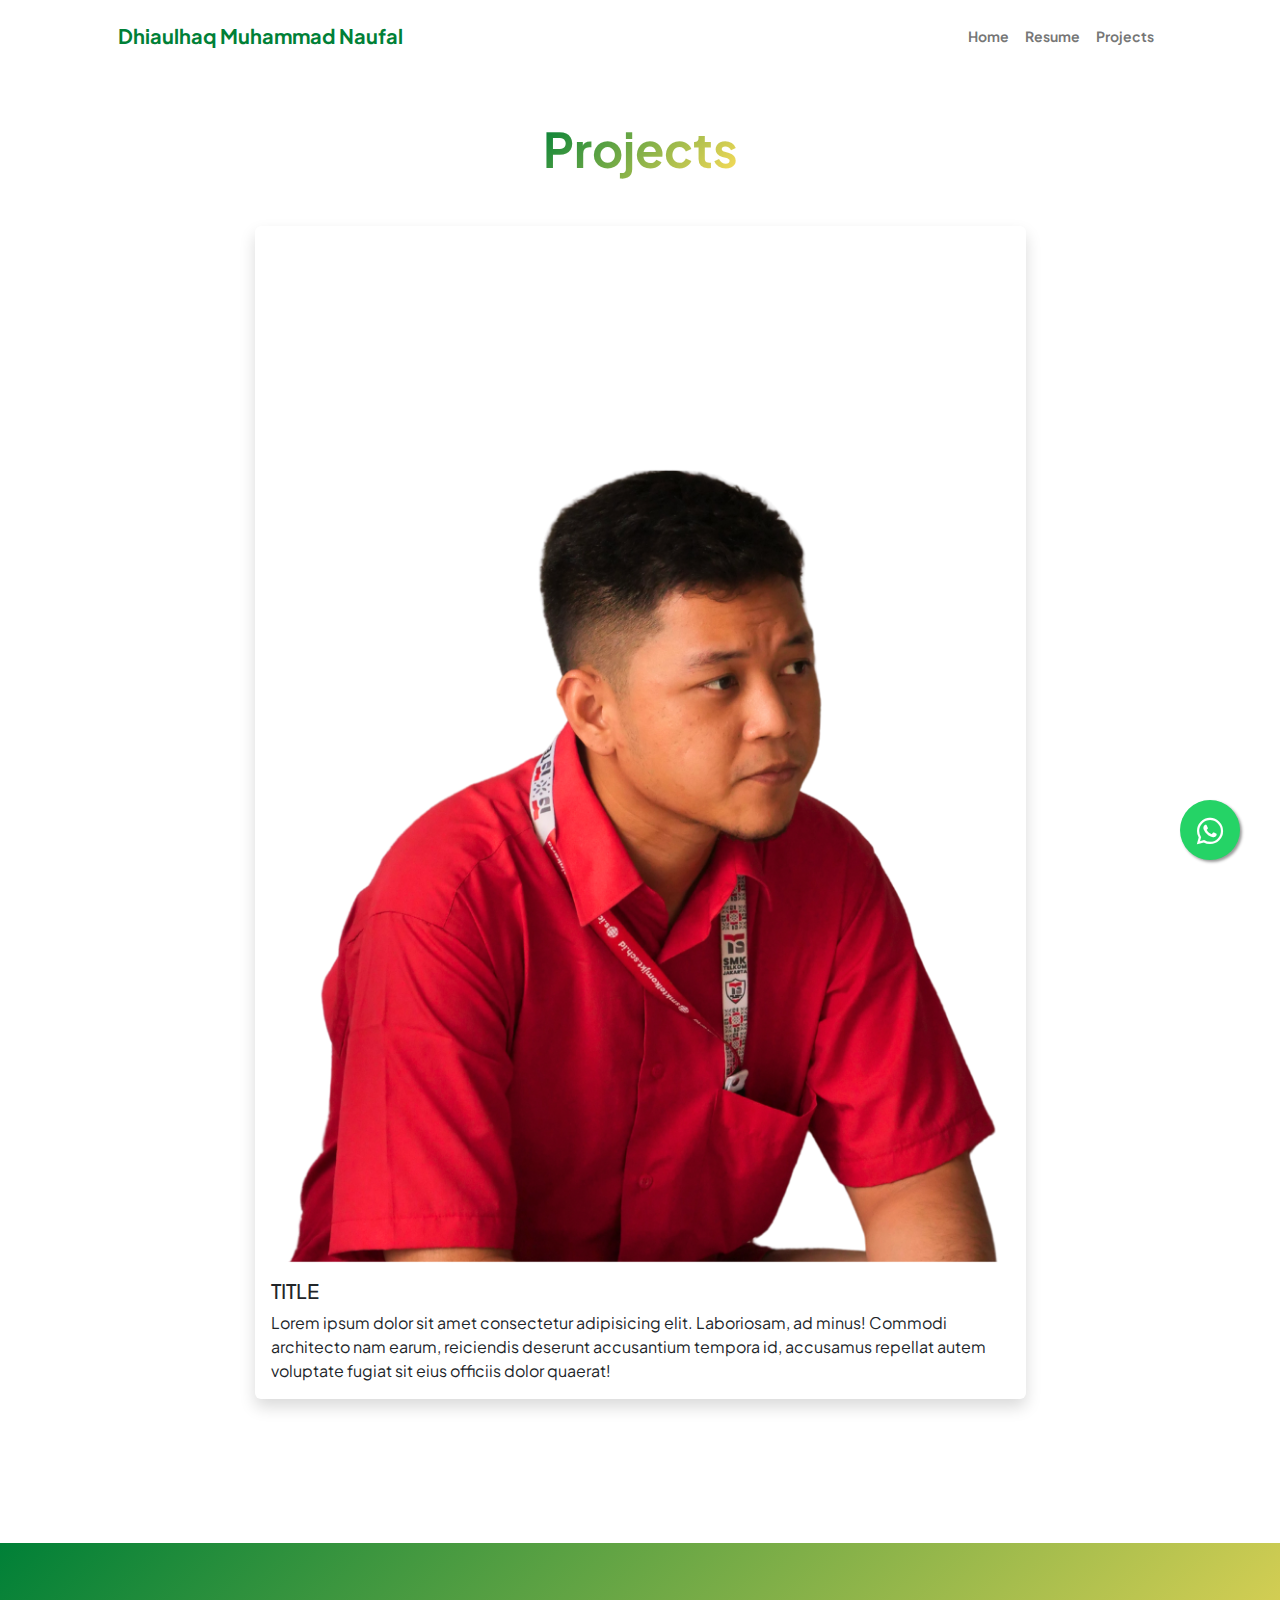
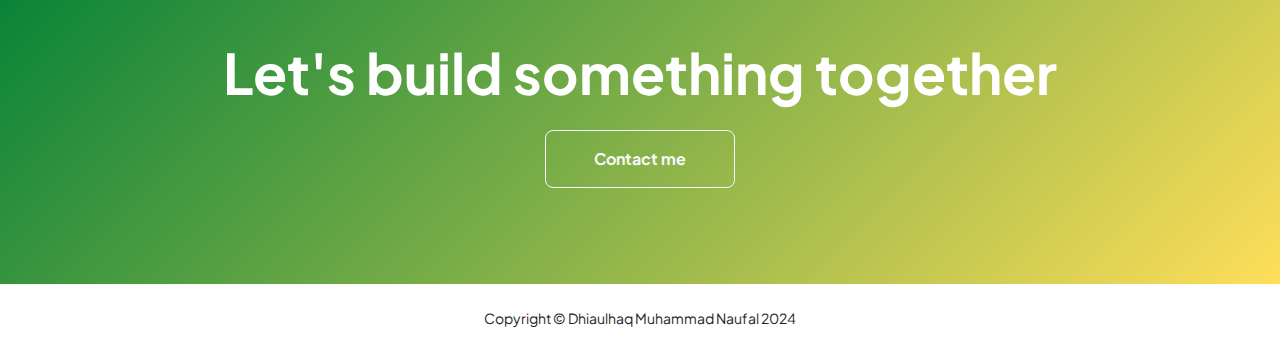
<file: projects.html>
<!DOCTYPE html>
<html lang="en">
    <head>
        <meta charset="utf-8" />
        <meta name="viewport" content="width=device-width, initial-scale=1, shrink-to-fit=no" />
        <meta name="description" content="" />
        <meta name="author" content="" />
        <title>Dhiaulhaq Muhammad Naufal</title>
        
        <!-- Favicon-->
        <link rel="icon" type="image/x-icon" href="assets/astro.ico" />
        <!-- Custom Google font-->
        <link rel="preconnect" href="https://fonts.googleapis.com" />
        <link rel="preconnect" href="https://fonts.gstatic.com" crossorigin />
        <link href="https://fonts.googleapis.com/css2?family=Plus+Jakarta+Sans:wght@100;200;300;400;500;600;700;800;900&amp;display=swap" rel="stylesheet" />

        <!-- Bootstrap icons-->
        <link href="https://cdn.jsdelivr.net/npm/bootstrap-icons@1.8.1/font/bootstrap-icons.css" rel="stylesheet" />

        <!-- Core theme CSS (includes Bootstrap)-->
        <link href="css/styles.css" rel="stylesheet" />

        <!-- Font Awesome -->
        <link rel="stylesheet" href="https://cdnjs.cloudflare.com/ajax/libs/font-awesome/5.15.2/css/all.min.css" />

    </head>
    <body class="d-flex flex-column h-100">
        <main class="flex-shrink-0">
            <!-- Navigation-->
            <nav class="navbar navbar-expand-lg navbar-light bg-white py-3">
                <div class="container px-5">
                    <a class="navbar-brand" href="/"><span class="fw-bolder text-primary">Dhiaulhaq Muhammad Naufal</span></a>
                    <button class="navbar-toggler" type="button" data-bs-toggle="collapse" data-bs-target="#navbarSupportedContent" aria-controls="navbarSupportedContent" aria-expanded="false" aria-label="Toggle navigation"><span class="navbar-toggler-icon"></span></button>
                    <div class="collapse navbar-collapse" id="navbarSupportedContent">
                        <ul class="navbar-nav ms-auto mb-2 mb-lg-0 small fw-bolder">
                            <li class="nav-item"><a class="nav-link" href="index.html">Home</a></li>
                            <li class="nav-item"><a class="nav-link" href="resume.html">Resume</a></li>
                            <li class="nav-item"><a class="nav-link" href="projects.html">Projects</a></li>
                            <!-- <li class="nav-item"><a class="nav-link" href="/contact">Contact</a></li> -->
                        </ul>
                    </div>
                </div>
            </nav>

            <!-- Projects Section-->
            <section class="py-5">
                <div class="container px-5 mb-5">
                    <div class="text-center mb-5">
                        <h1 class="display-5 fw-bolder mb-0"><span class="text-gradient d-inline">Projects</span></h1>
                    </div>
                    <div class="row gx-5 justify-content-center">
                        <div class="col-lg-11 col-xl-9 col-xxl-8">
                            <!-- Project Card 1-->
                            <!-- <div class="card overflow-hidden shadow rounded-4 border-0 mb-5">
                                <div class="card-body p-0">
                                    <div class="d-flex align-items-center">
                                        <div class="p-5">
                                            <h2 class="fw-bolder">Project Name 1</h2>
                                            <p>Lorem ipsum dolor sit amet consectetur adipisicing elit. Eius at enim eum illum aperiam placeat esse? Mollitia omnis minima saepe recusandae libero, iste ad asperiores! Explicabo commodi quo itaque! Ipsam!</p>
                                        </div>
                                        <img class="img-fluid" src="https://dummyimage.com/300x400/343a40/6c757d" alt="..." />
                                    </div>
                                </div>
                            </div> -->

                            <!-- Project Card 2-->
                            <div class="card mb-5 shadow border-0">
                              <img class="card-img-top" src="assets/profile-photo.png" alt="Thumbnail">
                              <div class="card-body">
                                <h5 class="card-title">TITLE</h5>
                                <p class="card-text">Lorem ipsum dolor sit amet consectetur adipisicing elit. Laboriosam, ad minus! Commodi architecto nam earum, reiciendis deserunt accusantium tempora id, accusamus repellat autem voluptate fugiat sit eius officiis dolor quaerat!</p>
                                <!-- <p class="card-text"><small class="text-muted">Last updated ...</small></p> -->
                              </div>
                            </div>
                        </div>
                    </div>
                </div>
            </section>
            <!-- Call to action section-->
            <section class="py-5 bg-gradient-primary-to-secondary text-white">
                <div class="container px-5 my-5">
                    <div class="text-center">
                        <h2 class="display-4 fw-bolder mb-4">Let's build something together</h2>
                        <a class="btn btn-outline-light btn-lg px-5 py-3 fs-6 fw-bolder" href="https://wa.me/628882049174?text=Halo,%20perkenalkan%20saya..." target="_blank">Contact me</a>
                    </div>
                </div>
            </section>
        </main>
<!-- Footer-->
<!-- render the button and direct it to wa.me -->
    <a href="https://wa.me/628882049174?text=Halo,%20perkenalkan%20saya..." class="floating" target="_blank">
        <i class="fab fa-whatsapp fab-icon"></i>
    </a>
    
    <footer class="bg-white py-4 mt-auto">
                <div class="container px-5">
                    <div class="text-center">
                        <div class="small m-0">
                            Copyright &copy; Dhiaulhaq Muhammad Naufal 2024
                        </div>
                    </div>
                    <!-- <div class="row align-items-center justify-content-between flex-column flex-sm-row">
                        <div class="col-auto"><div class="small m-0">Copyright &copy; Dhiaulhaq Muhammad Naufal 2024</div></div>
                        <div class="col-auto">
                            <a class="small" href="#!">Privacy</a>
                            <span class="mx-1">&middot;</span>
                            <a class="small" href="#!">Terms</a>
                            <span class="mx-1">&middot;</span>
                            <a class="small" href="#!">Contact</a>
                        </div>
                    </div> -->
                </div>
            </footer>
        <!-- Bootstrap core JS-->
        <script src="https://cdn.jsdelivr.net/npm/bootstrap@5.2.3/dist/js/bootstrap.bundle.min.js"></script>
        <!-- Core theme JS-->
        <script src="js/scripts.js"></script>
    </body>
</html>
</file>
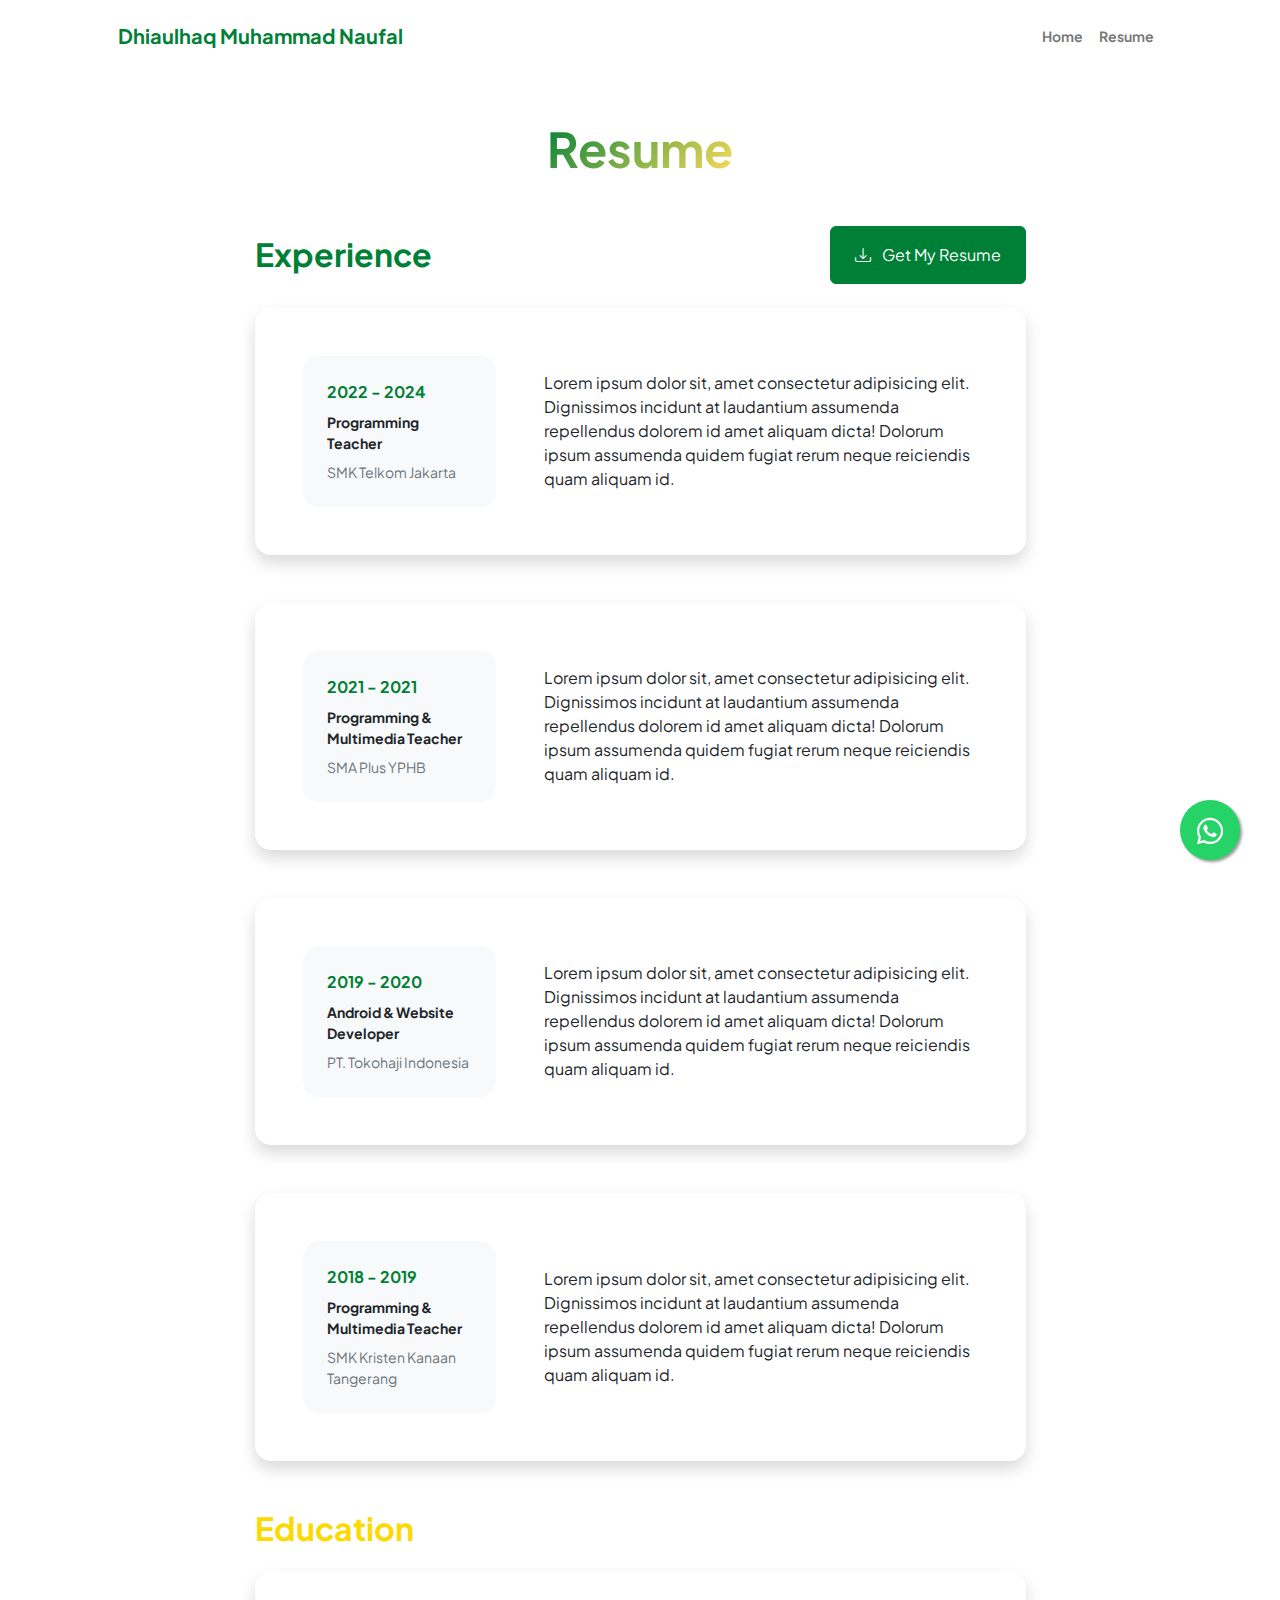
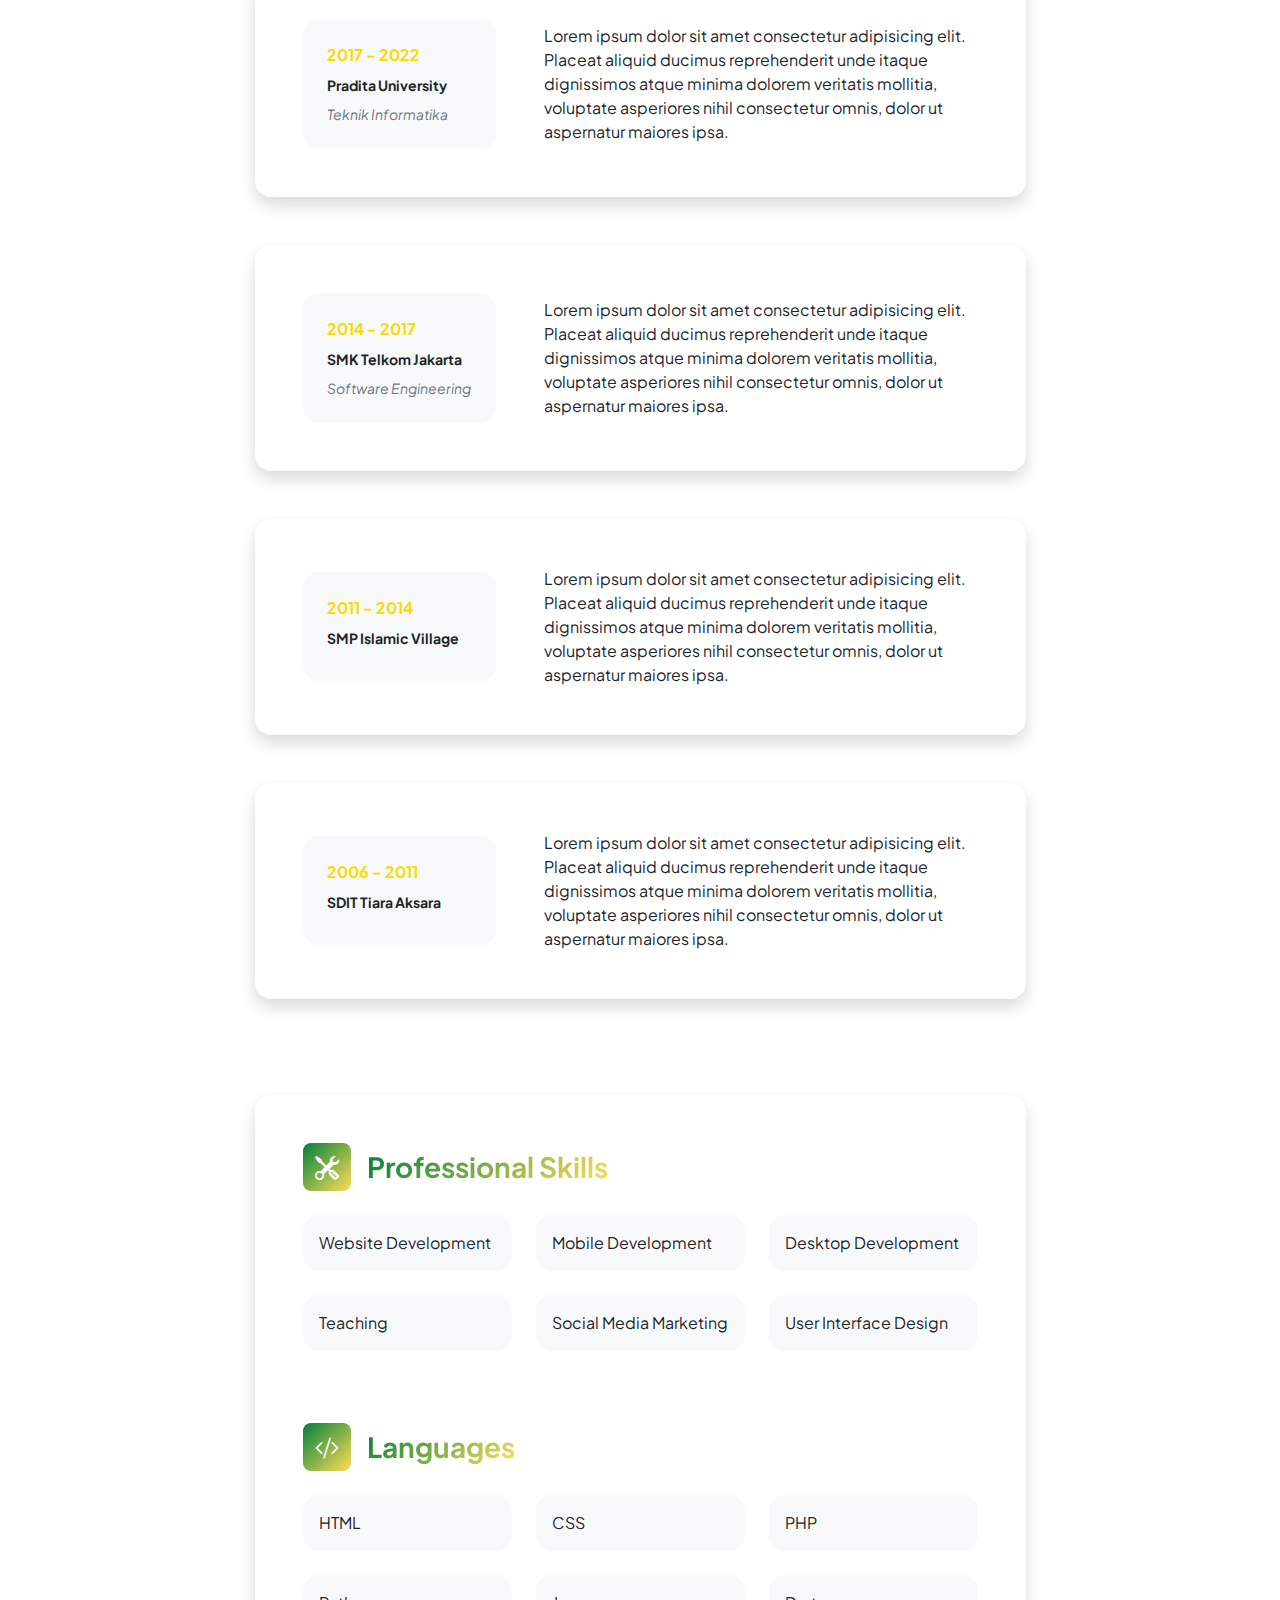
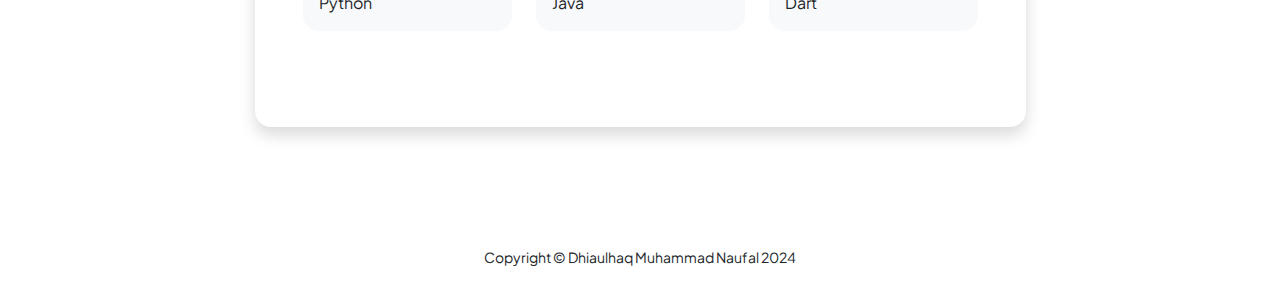
<file: resume.html>
<!DOCTYPE html>
<html lang="en">
    <head>
        <meta charset="utf-8" />
        <meta name="viewport" content="width=device-width, initial-scale=1, shrink-to-fit=no" />
        <meta name="description" content="" />
        <meta name="author" content="" />
        <title>Dhiaulhaq Muhammad Naufal</title>
        
        <!-- Favicon-->
        <link rel="icon" type="image/x-icon" href="assets/astro.ico" />
        <!-- Custom Google font-->
        <link rel="preconnect" href="https://fonts.googleapis.com" />
        <link rel="preconnect" href="https://fonts.gstatic.com" crossorigin />
        <link href="https://fonts.googleapis.com/css2?family=Plus+Jakarta+Sans:wght@100;200;300;400;500;600;700;800;900&amp;display=swap" rel="stylesheet" />

        <!-- Bootstrap icons-->
        <link href="https://cdn.jsdelivr.net/npm/bootstrap-icons@1.8.1/font/bootstrap-icons.css" rel="stylesheet" />

        <!-- Core theme CSS (includes Bootstrap)-->
        <link href="css/styles.css" rel="stylesheet" />

        <!-- Font Awesome -->
        <link rel="stylesheet" href="https://cdnjs.cloudflare.com/ajax/libs/font-awesome/5.15.2/css/all.min.css" />

    </head>
    <body class="d-flex flex-column h-100">
        <main class="flex-shrink-0">
            <!-- Navigation-->
            <nav class="navbar navbar-expand-lg navbar-light bg-white py-3">
                <div class="container px-5">
                    <a class="navbar-brand" href="/"><span class="fw-bolder text-primary">Dhiaulhaq Muhammad Naufal</span></a>
                    <button class="navbar-toggler" type="button" data-bs-toggle="collapse" data-bs-target="#navbarSupportedContent" aria-controls="navbarSupportedContent" aria-expanded="false" aria-label="Toggle navigation"><span class="navbar-toggler-icon"></span></button>
                    <div class="collapse navbar-collapse" id="navbarSupportedContent">
                        <ul class="navbar-nav ms-auto mb-2 mb-lg-0 small fw-bolder">
                            <li class="nav-item"><a class="nav-link" href="./">Home</a></li>
                            <li class="nav-item"><a class="nav-link" href="./resume">Resume</a></li>
                            <!-- <li class="nav-item"><a class="nav-link" href="./projects">Projects</a></li> -->
                            <!-- <li class="nav-item"><a class="nav-link" href="/contact">Contact</a></li> -->
                        </ul>
                    </div>
                </div>
            </nav>

            <!-- Page Content-->
            <div class="container px-5 my-5">
                <div class="text-center mb-5">
                    <h1 class="display-5 fw-bolder mb-0"><span class="text-gradient d-inline">Resume</span></h1>
                </div>
                <div class="row gx-5 justify-content-center">
                    <div class="col-lg-11 col-xl-9 col-xxl-8">
                        <!-- Experience Section-->
                        <section>
                            <div class="d-flex align-items-center justify-content-between mb-4">
                                <h2 class="text-primary fw-bolder mb-0">Experience</h2>
                                <!-- Download resume button-->
                                <!-- Note: Set the link href target to a PDF file within your project-->
                                <a class="btn btn-primary px-4 py-3" href="assets/CV Dhiaulhaq Muhammad Naufal.pdf" target="_blank">
                                    <div class="d-inline-block bi bi-download me-2"></div>
                                    Get My Resume
                                </a>
                            </div>
                            <!-- Experience Card 1 -->
                            <div class="card shadow border-0 rounded-4 mb-5">
                                <div class="card-body p-5">
                                    <div class="row align-items-center gx-5">
                                        <div class="col text-center text-lg-start mb-4 mb-lg-0">
                                            <div class="bg-light p-4 rounded-4">
                                                <div class="text-primary fw-bolder mb-2">2022 - 2024</div>
                                                <div class="small fw-bolder mb-2">Programming Teacher</div>
                                                <div class="small text-muted">SMK Telkom Jakarta</div>
                                                <!-- <div class="small text-muted">Kota Tangerang</div> -->
                                            </div>
                                        </div>
                                        <div class="col-lg-8"><div>Lorem ipsum dolor sit, amet consectetur adipisicing elit. Dignissimos incidunt at laudantium assumenda repellendus dolorem id amet aliquam dicta! Dolorum ipsum assumenda quidem fugiat rerum neque reiciendis quam aliquam id.</div></div>
                                    </div>
                                </div>
                            </div>

                            <!-- Experience Card 2 -->
                            <div class="card shadow border-0 rounded-4 mb-5">
                                <div class="card-body p-5">
                                    <div class="row align-items-center gx-5">
                                        <div class="col text-center text-lg-start mb-4 mb-lg-0">
                                            <div class="bg-light p-4 rounded-4">
                                                <div class="text-primary fw-bolder mb-2">2021 - 2021</div>
                                                <div class="small fw-bolder mb-2">Programming & Multimedia Teacher</div>
                                                <div class="small text-muted">SMA Plus YPHB</div>
                                                <!-- <div class="small text-muted">Kota Tangerang</div> -->
                                            </div>
                                        </div>
                                        <div class="col-lg-8"><div>Lorem ipsum dolor sit, amet consectetur adipisicing elit. Dignissimos incidunt at laudantium assumenda repellendus dolorem id amet aliquam dicta! Dolorum ipsum assumenda quidem fugiat rerum neque reiciendis quam aliquam id.</div></div>
                                    </div>
                                </div>
                            </div>

                            <!-- Experience Card 3 -->
                            <div class="card shadow border-0 rounded-4 mb-5">
                                <div class="card-body p-5">
                                    <div class="row align-items-center gx-5">
                                        <div class="col text-center text-lg-start mb-4 mb-lg-0">
                                            <div class="bg-light p-4 rounded-4">
                                                <div class="text-primary fw-bolder mb-2">2019 - 2020</div>
                                                <div class="small fw-bolder mb-2">Android & Website Developer</div>
                                                <div class="small text-muted">PT. Tokohaji Indonesia</div>
                                                <!-- <div class="small text-muted">Kota Tangerang</div> -->
                                            </div>
                                        </div>
                                        <div class="col-lg-8"><div>Lorem ipsum dolor sit, amet consectetur adipisicing elit. Dignissimos incidunt at laudantium assumenda repellendus dolorem id amet aliquam dicta! Dolorum ipsum assumenda quidem fugiat rerum neque reiciendis quam aliquam id.</div></div>
                                    </div>
                                </div>
                            </div>

                            <!-- Experience Card 4 -->
                            <div class="card shadow border-0 rounded-4 mb-5">
                                <div class="card-body p-5">
                                    <div class="row align-items-center gx-5">
                                        <div class="col text-center text-lg-start mb-4 mb-lg-0">
                                            <div class="bg-light p-4 rounded-4">
                                                <div class="text-primary fw-bolder mb-2">2018 - 2019</div>
                                                <div class="small fw-bolder mb-2">Programming & Multimedia Teacher</div>
                                                <div class="small text-muted">SMK Kristen Kanaan Tangerang</div>
                                                <!-- <div class="small text-muted">Kota Tangerang</div> -->
                                            </div>
                                        </div>
                                        <div class="col-lg-8"><div>Lorem ipsum dolor sit, amet consectetur adipisicing elit. Dignissimos incidunt at laudantium assumenda repellendus dolorem id amet aliquam dicta! Dolorum ipsum assumenda quidem fugiat rerum neque reiciendis quam aliquam id.</div></div>
                                    </div>
                                </div>
                            </div>
                        </section>

                        <!-- Education Section-->
                        <section>
                            <h2 class="text-secondary fw-bolder mb-4">Education</h2>

                            <!-- Education Card 1 -->
                            <div class="card shadow border-0 rounded-4 mb-5">
                                <div class="card-body p-5">
                                    <div class="row align-items-center gx-5">
                                        <div class="col text-center text-lg-start mb-4 mb-lg-0">
                                            <div class="bg-light p-4 rounded-4">
                                                <div class="text-secondary fw-bolder mb-2">2017 - 2022</div>
                                                <div class="mb-2">
                                                    <div class="small fw-bolder">Pradita University</div>
                                                </div>
                                                <div class="fst-italic">
                                                    <div class="small text-muted">Teknik Informatika</div>
                                                </div>
                                            </div>
                                        </div>
                                        <div class="col-lg-8"><div>Lorem ipsum dolor sit amet consectetur adipisicing elit. Placeat aliquid ducimus reprehenderit unde itaque dignissimos atque minima dolorem veritatis mollitia, voluptate asperiores nihil consectetur omnis, dolor ut aspernatur maiores ipsa.</div></div>
                                    </div>
                                </div>
                            </div>

                            <!-- Education Card 2 -->
                            <div class="card shadow border-0 rounded-4 mb-5">
                                <div class="card-body p-5">
                                    <div class="row align-items-center gx-5">
                                        <div class="col text-center text-lg-start mb-4 mb-lg-0">
                                            <div class="bg-light p-4 rounded-4">
                                                <div class="text-secondary fw-bolder mb-2">2014 - 2017</div>
                                                <div class="mb-2">
                                                    <div class="small fw-bolder">SMK Telkom Jakarta</div>
                                                </div>
                                                <div class="fst-italic">
                                                    <div class="small text-muted">Software Engineering</div>
                                                </div>
                                            </div>
                                        </div>
                                        <div class="col-lg-8"><div>Lorem ipsum dolor sit amet consectetur adipisicing elit. Placeat aliquid ducimus reprehenderit unde itaque dignissimos atque minima dolorem veritatis mollitia, voluptate asperiores nihil consectetur omnis, dolor ut aspernatur maiores ipsa.</div></div>
                                    </div>
                                </div>
                            </div>

                            <!-- Education Card 3 -->
                            <div class="card shadow border-0 rounded-4 mb-5">
                                <div class="card-body p-5">
                                    <div class="row align-items-center gx-5">
                                        <div class="col text-center text-lg-start mb-4 mb-lg-0">
                                            <div class="bg-light p-4 rounded-4">
                                                <div class="text-secondary fw-bolder mb-2">2011 - 2014</div>
                                                <div class="mb-2">
                                                    <div class="small fw-bolder">SMP Islamic Village</div>
                                                </div>
                                                <!-- <div class="fst-italic">
                                                    <div class="small text-muted">Teknik Informatika</div>
                                                </div> -->
                                            </div>
                                        </div>
                                        <div class="col-lg-8"><div>Lorem ipsum dolor sit amet consectetur adipisicing elit. Placeat aliquid ducimus reprehenderit unde itaque dignissimos atque minima dolorem veritatis mollitia, voluptate asperiores nihil consectetur omnis, dolor ut aspernatur maiores ipsa.</div></div>
                                    </div>
                                </div>
                            </div>

                            <!-- Education Card 4 -->
                            <div class="card shadow border-0 rounded-4 mb-5">
                                <div class="card-body p-5">
                                    <div class="row align-items-center gx-5">
                                        <div class="col text-center text-lg-start mb-4 mb-lg-0">
                                            <div class="bg-light p-4 rounded-4">
                                                <div class="text-secondary fw-bolder mb-2">2006 - 2011</div>
                                                <div class="mb-2">
                                                    <div class="small fw-bolder">SDIT Tiara Aksara</div>
                                                </div>
                                                <!-- <div class="fst-italic">
                                                    <div class="small text-muted">Teknik Informatika</div>
                                                </div> -->
                                            </div>
                                        </div>
                                        <div class="col-lg-8"><div>Lorem ipsum dolor sit amet consectetur adipisicing elit. Placeat aliquid ducimus reprehenderit unde itaque dignissimos atque minima dolorem veritatis mollitia, voluptate asperiores nihil consectetur omnis, dolor ut aspernatur maiores ipsa.</div></div>
                                    </div>
                                </div>
                            </div>
                        </section>

                        <!-- Divider-->
                        <div class="pb-5"></div>

                        <!-- Skills Section-->
                        <section>
                            <!-- Skillset Card-->
                            <div class="card shadow border-0 rounded-4 mb-5">
                                <div class="card-body p-5">

                                    <!-- Professional skills list-->
                                    <div class="mb-5">
                                        <div class="d-flex align-items-center mb-4">
                                            <div class="feature bg-primary bg-gradient-primary-to-secondary text-white rounded-3 me-3"><i class="bi bi-tools"></i></div>
                                            <h3 class="fw-bolder mb-0"><span class="text-gradient d-inline">Professional Skills</span></h3>
                                        </div>
                                        <div class="row row-cols-1 row-cols-md-3 mb-4">
                                            <div class="col mb-4 mb-md-4"><div class="d-flex align-items-center bg-light rounded-4 p-3 h-100">Website Development</div></div>
                                            <div class="col mb-4 mb-md-4"><div class="d-flex align-items-center bg-light rounded-4 p-3 h-100">Mobile Development</div></div>
                                            <div class="col mb-4 mb-md-4"><div class="d-flex align-items-center bg-light rounded-4 p-3 h-100">Desktop Development</div></div>
                                            <div class="col mb-4 mb-md-4"><div class="d-flex align-items-center bg-light rounded-4 p-3 h-100">Teaching</div></div>
                                            <div class="col mb-4 mb-md-4"><div class="d-flex align-items-center bg-light rounded-4 p-3 h-100">Social Media Marketing</div></div>
                                            <div class="col mb-4 mb-md-4"><div class="d-flex align-items-center bg-light rounded-4 p-3 h-100">User Interface Design</div></div>
                                        </div>
                                    </div>

                                    <!-- Languages list-->
                                    <div class="mb-0">
                                        <div class="d-flex align-items-center mb-4">
                                            <div class="feature bg-primary bg-gradient-primary-to-secondary text-white rounded-3 me-3"><i class="bi bi-code-slash"></i></div>
                                            <h3 class="fw-bolder mb-0"><span class="text-gradient d-inline">Languages</span></h3>
                                        </div>
                                        <div class="row row-cols-1 row-cols-md-3 mb-4">
                                            <div class="col mb-4 mb-md-4"><div class="d-flex align-items-center bg-light rounded-4 p-3 h-100">HTML</div></div>
                                            <div class="col mb-4 mb-md-4"><div class="d-flex align-items-center bg-light rounded-4 p-3 h-100">CSS</div></div>
                                            <div class="col mb-4 mb-md-4"><div class="d-flex align-items-center bg-light rounded-4 p-3 h-100">PHP</div></div>
                                            <div class="col mb-4 mb-md-4"><div class="d-flex align-items-center bg-light rounded-4 p-3 h-100">Python</div></div>
                                            <div class="col mb-4 mb-md-4"><div class="d-flex align-items-center bg-light rounded-4 p-3 h-100">Java</div></div>
                                            <div class="col mb-4 mb-md-4"><div class="d-flex align-items-center bg-light rounded-4 p-3 h-100">Dart</div></div>
                                        </div>
                                    </div>
                                </div>
                            </div>
                        </section>
                    </div>
                </div>
            </div>
        </main>
<!-- Footer-->
<!-- render the button and direct it to wa.me -->
    <a href="https://wa.me/628882049174?text=Halo,%20perkenalkan%20saya..." class="floating" target="_blank">
        <i class="fab fa-whatsapp fab-icon"></i>
    </a>
    
    <footer class="bg-white py-4 mt-auto">
                <div class="container px-5">
                    <div class="text-center">
                        <div class="small m-0">
                            Copyright &copy; Dhiaulhaq Muhammad Naufal 2024
                        </div>
                    </div>
                    <!-- <div class="row align-items-center justify-content-between flex-column flex-sm-row">
                        <div class="col-auto"><div class="small m-0">Copyright &copy; Dhiaulhaq Muhammad Naufal 2024</div></div>
                        <div class="col-auto">
                            <a class="small" href="#!">Privacy</a>
                            <span class="mx-1">&middot;</span>
                            <a class="small" href="#!">Terms</a>
                            <span class="mx-1">&middot;</span>
                            <a class="small" href="#!">Contact</a>
                        </div>
                    </div> -->
                </div>
            </footer>
        <!-- Bootstrap core JS-->
        <script src="https://cdn.jsdelivr.net/npm/bootstrap@5.2.3/dist/js/bootstrap.bundle.min.js"></script>
        <!-- Core theme JS-->
        <script src="js/scripts.js"></script>
    </body>
</html>
</file>
